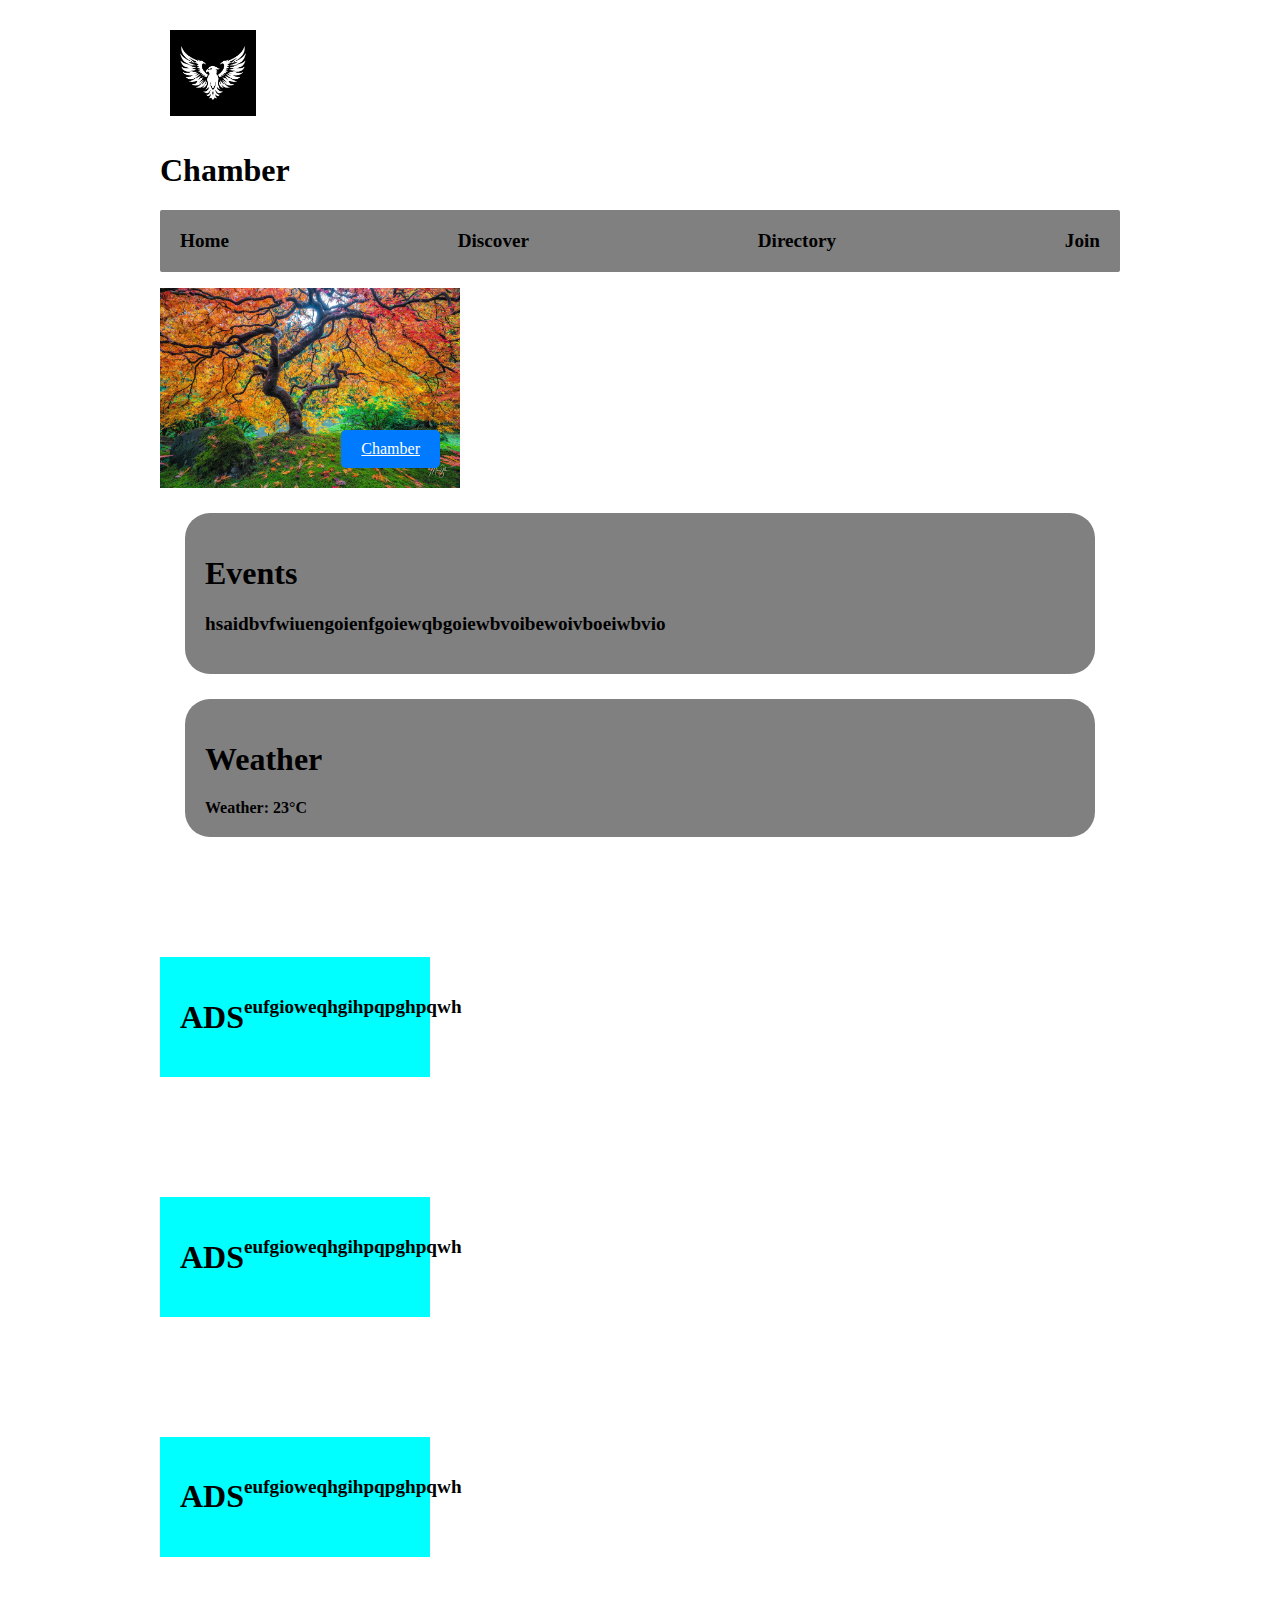
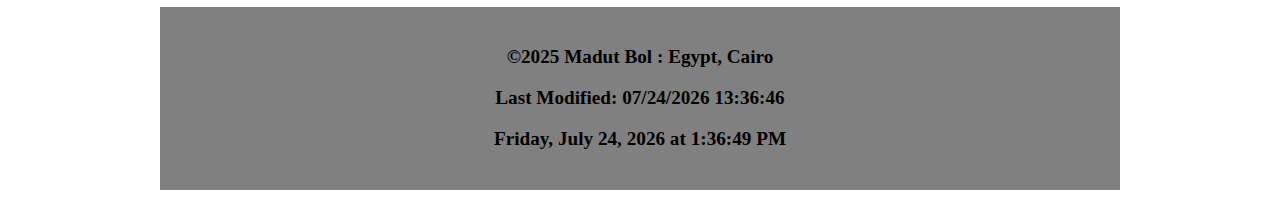
<file: chamber/index.html>
<!DOCTYPE html>
<html lang="en">
<head>
    <meta charset="UTF-8">
    <meta name="viewport" content="width=device-width, initial-scale=1.0">
    <title>Document</title>
    <meta name="description" content="WDD 230 - Web Frontend Development">
    <link rel="icon" href="images/madut.01.jpg">
    <link rel="stylesheet" href="styles/base.css">
    <meta property="og:title" content="Madut Bol - WDD 230 - Web Frontend Development">
    <meta property="og:type" content="website">
    <meta property="og:image" content="https://https://images.app.goo.gl/oBnVDaDKU1QrqoHZ9/hometown-image.jpg">
    <meta property="og:url" content="https://https://guem-bol.github.io/wdd230/index.html/course-portal/">
</head>
<body>
    <header>
        <img src="images/hawk-wings-eagle-logo-black-white_677805-1166.avif" alt="logo">
        <h1>Chamber</h1>
    </header>
        <nav>
            <ul>  
                <il><a href="">Home</a></il>
                <il><a href="">Discover</a></il>
                <il><a href="">Directory</a></il>
                <il><a href="">Join</a></il>
            </ul>
        </nav>

        <section class="image-container">
            <img src="images/forest-photography.jpg" alt="nature">
            <a href="https://www.example.com/shop" class="call-to-action">Chamber</a>
        </section>
    
    <main> 
      <section class="card">
        <h1>Events</h1>
        <p>hsaidbvfwiuengoienfgoiewqbgoiewbvoibewoivboeiwbvio</p>
      </section>

      <section class="card">
        <h1>Weather</h1>
        <ul<li><strong>Weather: 23&#176;C</strong> <span id="weather"></span></li> </ul>
      </section>

      <section class="three">
        <h1>ADS</h1>
        <p>eufgioweqhgihpqpghpqwh</p>
      </section>

      <section class="three">
        <h1>ADS</h1>
        <p>eufgioweqhgihpqpghpqwh</p>
      </section>

      <section class="three">
        <h1>ADS</h1>
        <p>eufgioweqhgihpqpghpqwh</p>
      </section>

      
    </main>
    <footer>
      <p>&copy;2025 <span id="currentYear"></span> Madut Bol : Egypt, Cairo</p>
      <p id="lastModified">Last Modified: <span></span></p>
      <p id="currentDate"><time datetime="currentDate"></time></p>

      <script>
        // Get the current date and time
        const currentDate = new Date();
    
        // Format the current date and time (optional)
        const options = { 
          weekday: 'long', 
          year: 'numeric', 
          month: 'long', 
          day: 'numeric', 
          hour: 'numeric', 
          minute: 'numeric', 
          second: 'numeric' 
        };
        const formattedDate = currentDate.toLocaleDateString('en-US', options);
    
        // Update the current date element
        document.getElementById('currentDate').textContent = formattedDate;
    
        // Get the last modified date of the HTML document (if available)
        const lastModifiedDate = document.lastModified; 
    
        // Update the last modified element
        document.getElementById('lastModified').querySelector('span').textContent = lastModifiedDate;
      </script>
    </footer>

   
</body>
</html>
</file>
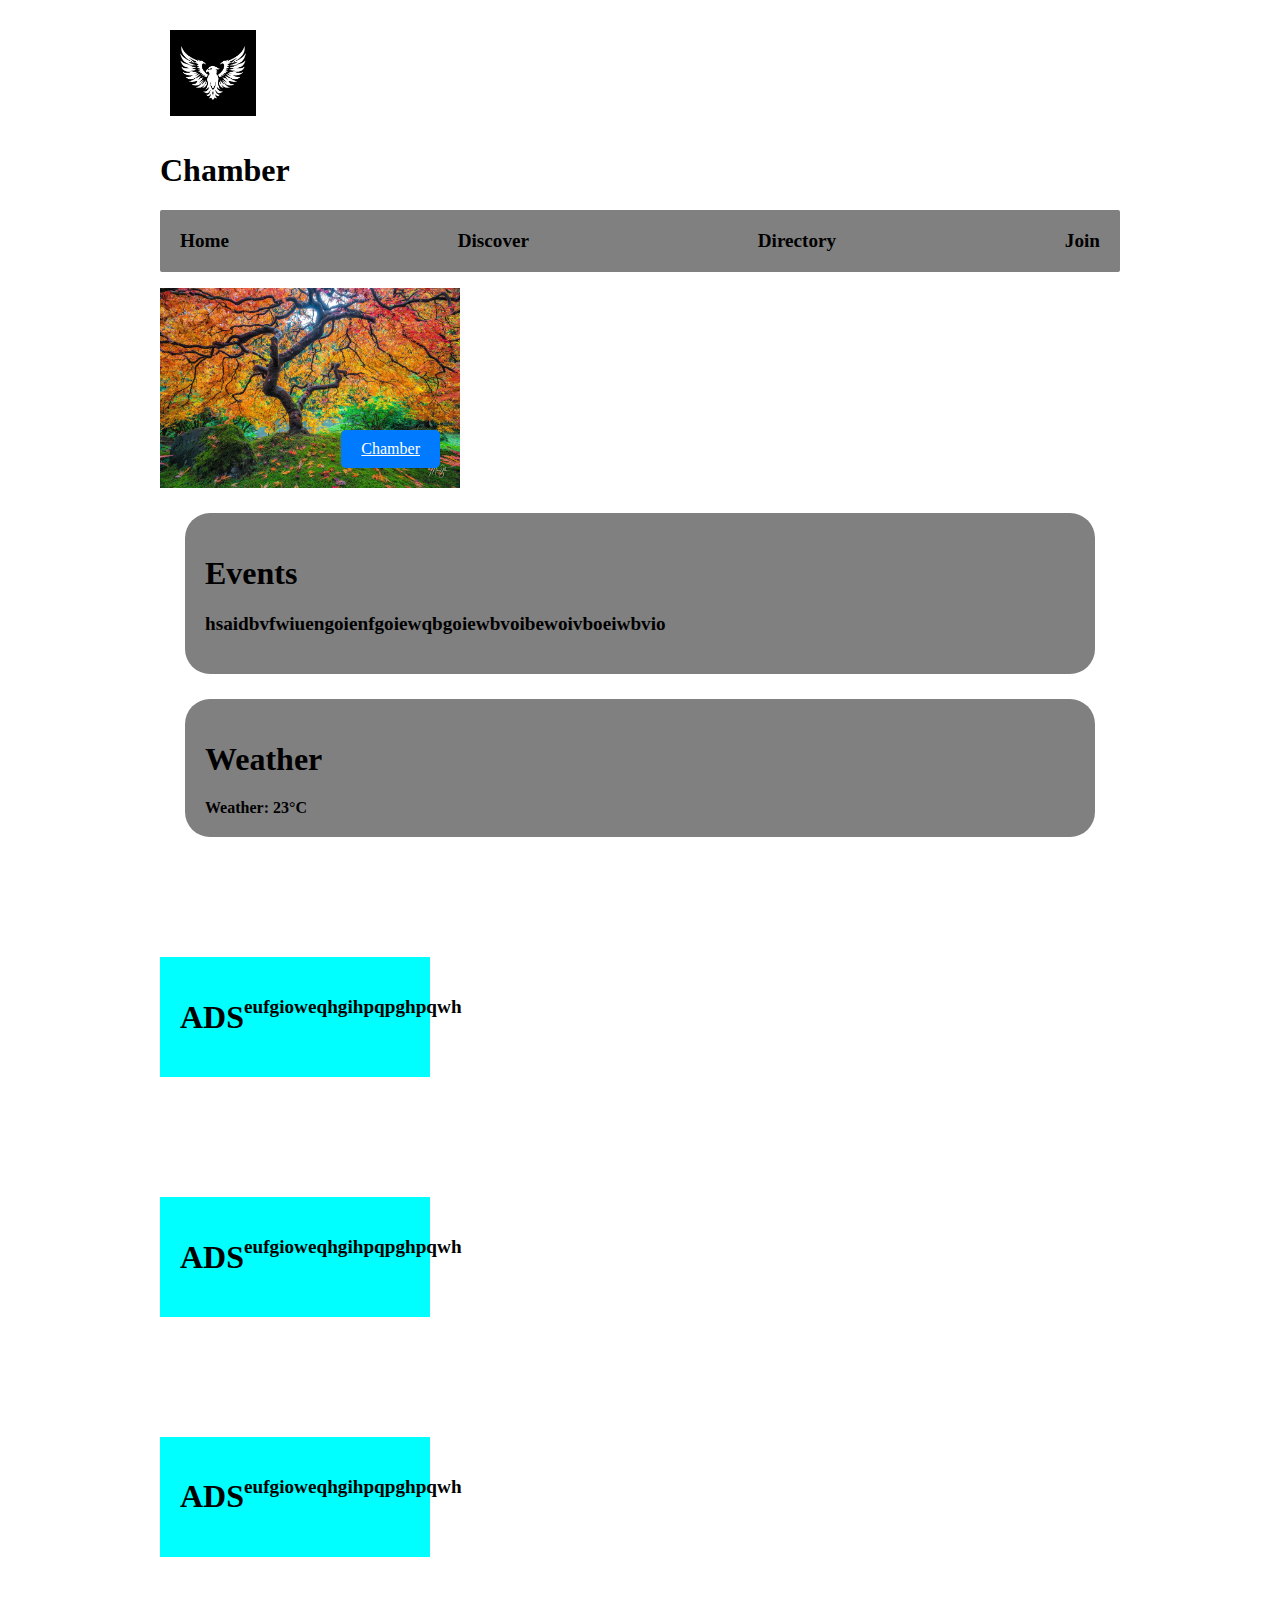
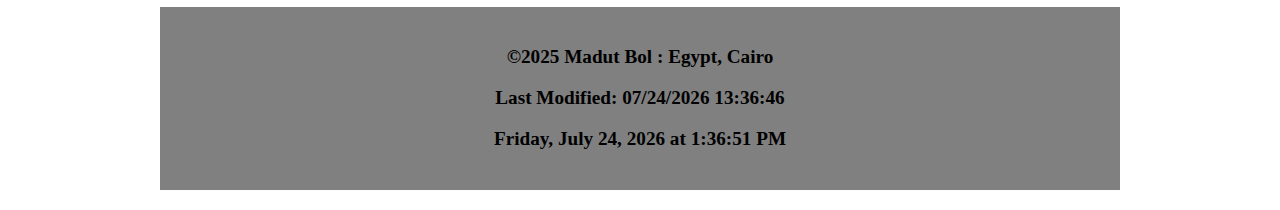
<file: .github/workflows/chamber/index.html>
<!DOCTYPE html>
<html lang="en">
<head>
    <meta charset="UTF-8">
    <meta name="viewport" content="width=device-width, initial-scale=1.0">
    <title>Document</title>
    <meta name="description" content="WDD 230 - Web Frontend Development">
    <link rel="icon" href="images/madut.01.jpg">
    <link rel="stylesheet" href="styles/base.css">
    <meta property="og:title" content="Madut Bol - WDD 230 - Web Frontend Development">
    <meta property="og:type" content="website">
    <meta property="og:image" content="https://https://images.app.goo.gl/oBnVDaDKU1QrqoHZ9/hometown-image.jpg">
    <meta property="og:url" content="https://https://guem-bol.github.io/wdd230/index.html/course-portal/">
</head>
<body>
    <header>
        <img src="images/hawk-wings-eagle-logo-black-white_677805-1166.avif" alt="logo">
        <h1>Chamber</h1>
    </header>
        <nav>
            <ul>  
                <il><a href="">Home</a></il>
                <il><a href="discover.html">Discover</a></il>
                <il><a href="">Directory</a></il>
                <il><a href="">Join</a></il>
            </ul>
        </nav>

        <section class="image-container">
            <img src="images/forest-photography.jpg" alt="nature">
            <a href="https://www.example.com/shop" class="call-to-action">Chamber</a>
        </section>
    
    <main> 
      <section class="card">
        <h1>Events</h1>
        <p>hsaidbvfwiuengoienfgoiewqbgoiewbvoibewoivboeiwbvio</p>
      </section>

      <section class="card">
        <h1>Weather</h1>
        <ul<li><strong>Weather: 23&#176;C</strong> <span id="weather"></span></li> </ul>
      </section>

      <section class="three">
        <h1>ADS</h1>
        <p>eufgioweqhgihpqpghpqwh</p>
      </section>

      <section class="three">
        <h1>ADS</h1>
        <p>eufgioweqhgihpqpghpqwh</p>
      </section>

      <section class="three">
        <h1>ADS</h1>
        <p>eufgioweqhgihpqpghpqwh</p>
      </section>

      
    </main>
    <footer>
      <p>&copy;2025 <span id="currentYear"></span> Madut Bol : Egypt, Cairo</p>
      <p id="lastModified">Last Modified: <span></span></p>
      <p id="currentDate"><time datetime="currentDate"></time></p>

      <script>
        // Get the current date and time
        const currentDate = new Date();
    
        // Format the current date and time (optional)
        const options = { 
          weekday: 'long', 
          year: 'numeric', 
          month: 'long', 
          day: 'numeric', 
          hour: 'numeric', 
          minute: 'numeric', 
          second: 'numeric' 
        };
        const formattedDate = currentDate.toLocaleDateString('en-US', options);
    
        // Update the current date element
        document.getElementById('currentDate').textContent = formattedDate;
    
        // Get the last modified date of the HTML document (if available)
        const lastModifiedDate = document.lastModified; 
    
        // Update the last modified element
        document.getElementById('lastModified').querySelector('span').textContent = lastModifiedDate;
      </script>
    </footer>

   
</body>
</html>
</file>
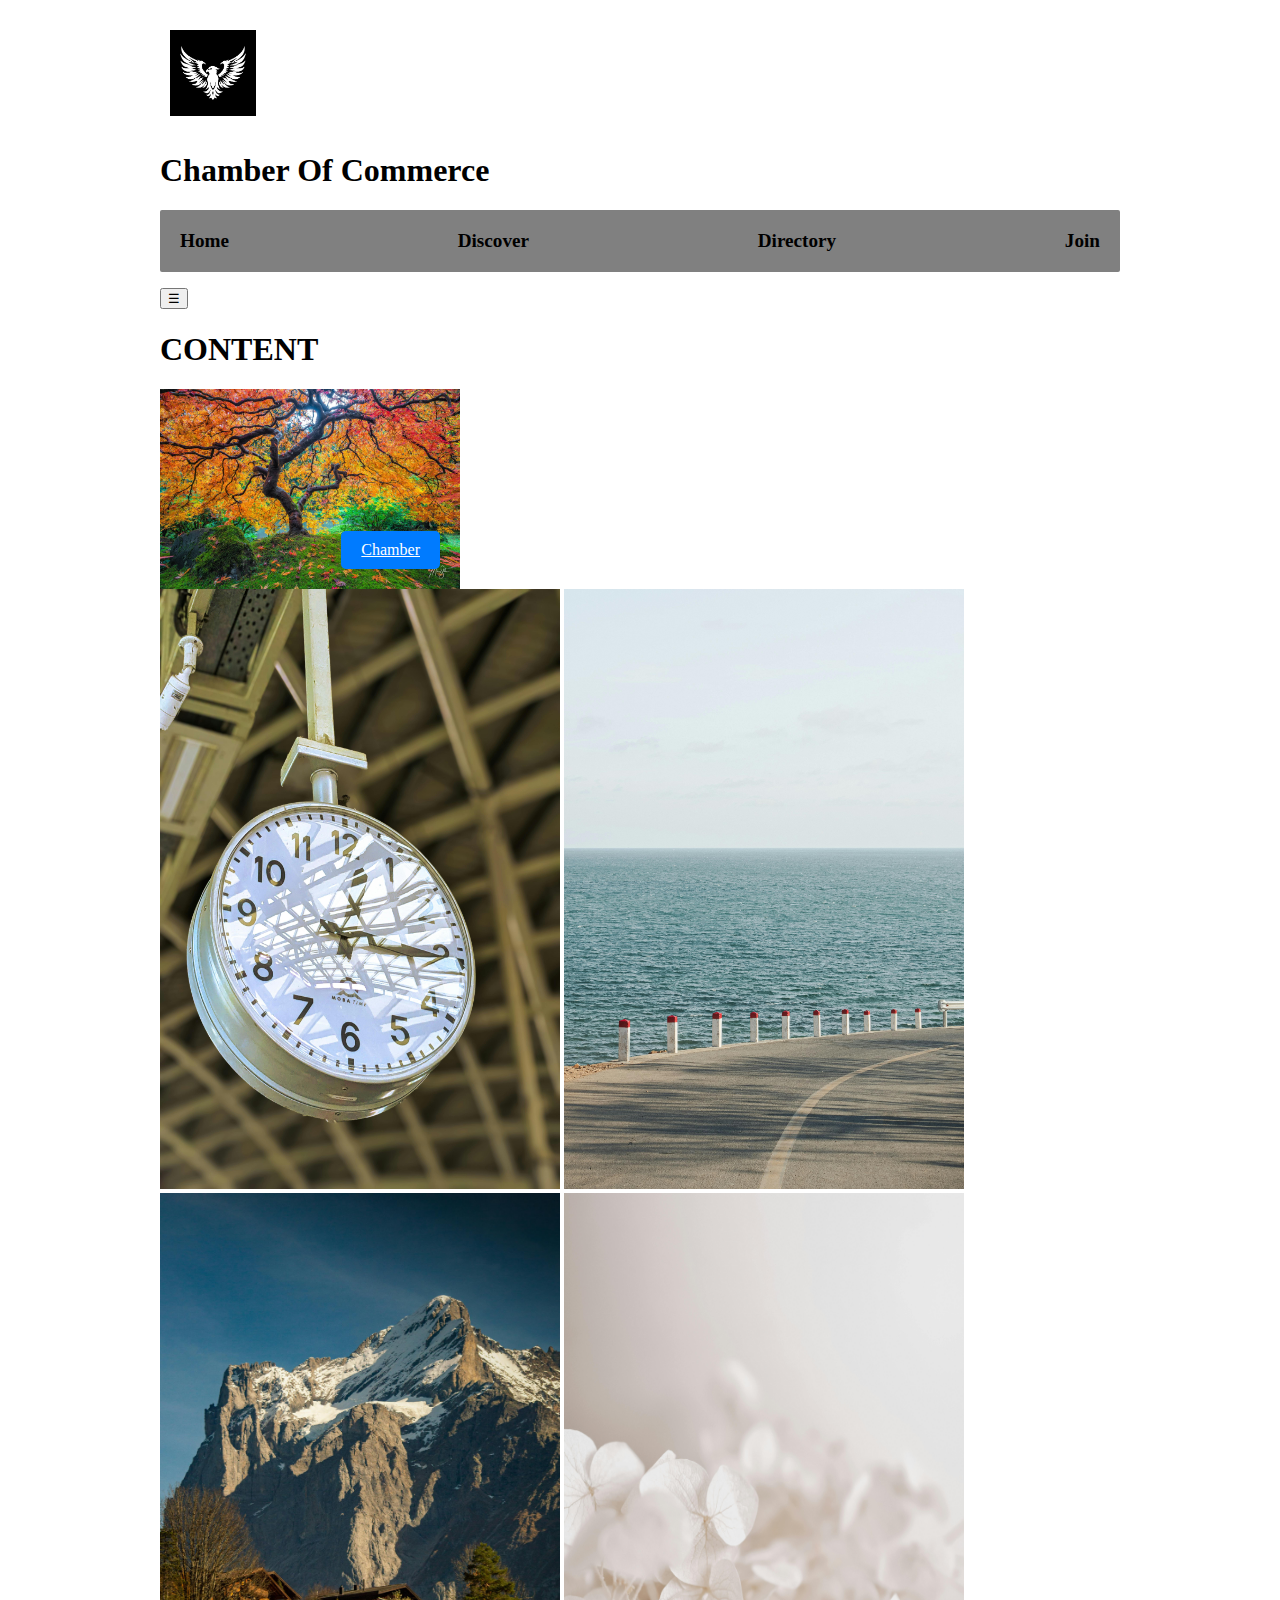
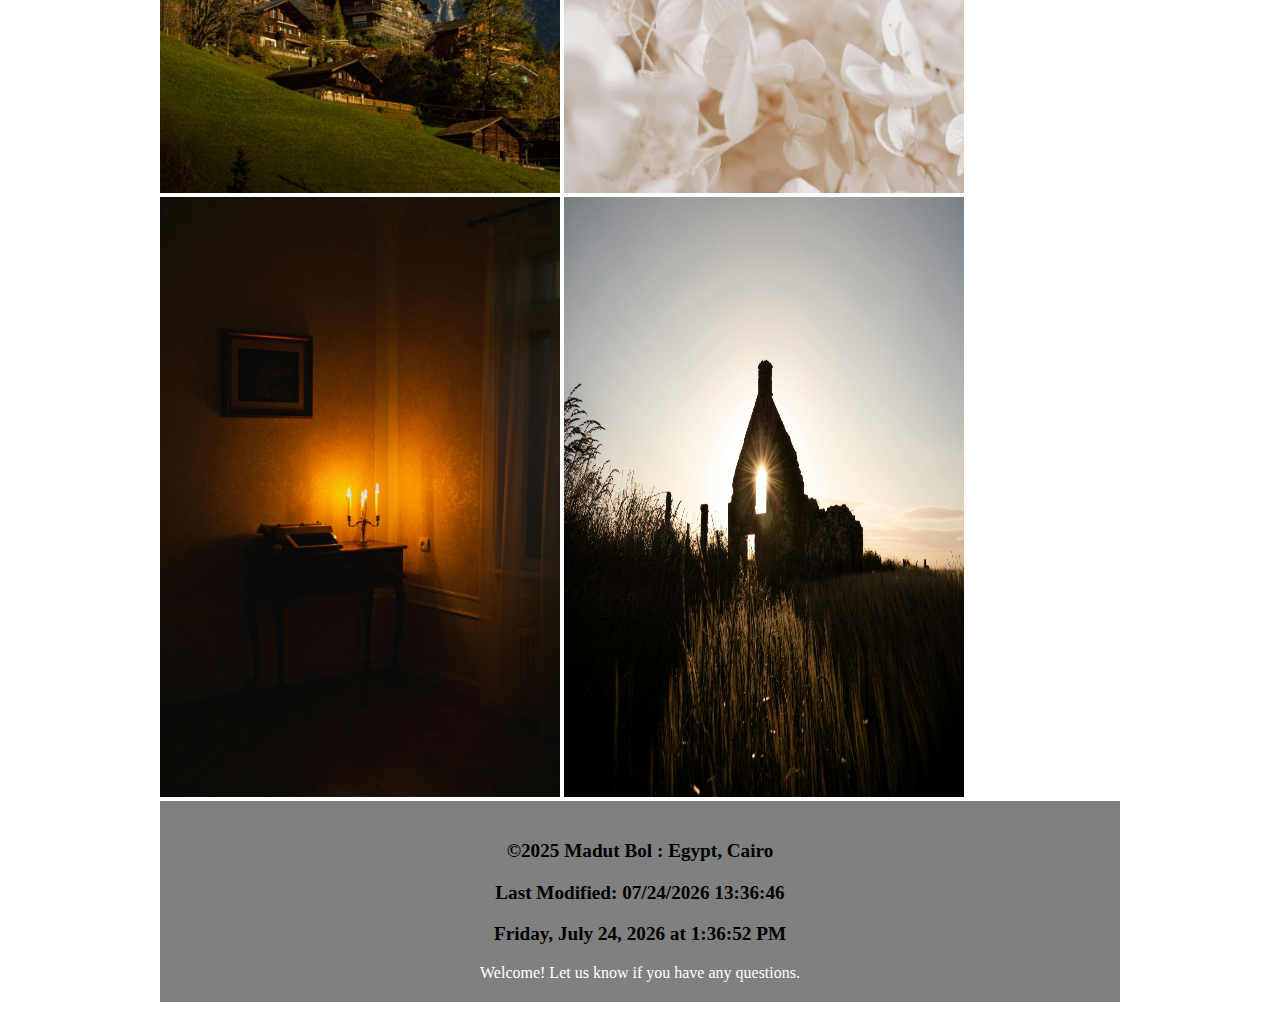
<file: chamber/discover.html>
<!DOCTYPE html>
<html lang="en">
<head>
    <meta charset="UTF-8">
    <meta name="viewport" content="width=device-width, initial-scale=1.0">
    <title>Document</title>
    <meta name="description" content="WDD 230 - Web Frontend Development">
    <link rel="icon" href="images/madut.01.jpg">
    <link rel="stylesheet" href="styles/base.css">
    <meta property="og:title" content="Madut Bol - WDD 230 - Web Frontend Development">
    <meta property="og:type" content="website">
    <meta property="og:image" content="https://https://images.app.goo.gl/oBnVDaDKU1QrqoHZ9/hometown-image.jpg">
    <meta property="og:url" content="https://https://guem-bol.github.io/wdd230/index.html/course-portal/">
</head>
<body>
    <header>
        <img src="images/hawk-wings-eagle-logo-black-white_677805-1166.avif" alt="logo">
        <h1>Chamber Of Commerce</h1>
      
  <script>
    function _open() {
      document.getElementById("mySidebar").style.display = "block";
    }
    
    function _close() {
      document.getElementById("mySidebar").style.display = "none";
    }
    </script>

    </header>
        <nav>
            <ul>  
                <il><a href="index.html">Home</a></il>
                <il><a href="">Discover</a></il>
                <il><a href="">Directory</a></il>
                <il><a href="join.html">Join</a></il>
            </ul>
        </nav>

         <!-- Sidebar -->
   <div class="sidebar" style="display: none;" id="mySidebar">
    <button onclick="_close()" class="bar-item">Close &times;</button>
    <a href="#" class="bar-item ">demographics</a>
    <a href="#" class="bar-item ">statistical data</a>
    <a href="#" class="bar-item ">events</a>
    <a href="#" class="bar-item ">attractions</a>
    <a href="#" class="bar-item ">calendar</a>
  </div>
  
  <!-- Page Content -->
  <div class="teal">
    <button class="c" onclick="_open()">☰</button>
    <div class="container">
      <h1>CONTENT</h1>
    </div>
  </div>

        <section class="image-container">
            <img src="images/forest-photography.jpg" alt="nature">
            <a href="" class="call-to-action">Chamber</a>
        </section>
    
    <main> 
        <img class="hover" src="images/pexels-abid-udoy-2148819280-30289789.jpg" alt="" loading="lazy" width="400px" height="600px">
        <img class="hover" src="images/pexels-imtan-1009-442900258-29947078.jpg" alt="" loading="lazy" width="400px" height="600px">
        <img class="hover" src="images/pexels-jose-eduardo-barrios-banuelos-2147558913-30222858.jpg" alt="" loading="lazy" width="400px" height="600px">
        <img class="hover" src="images/pexels-qwirkiandco-14561277.jpg" alt="" loading="lazy" width="400px" height="600px">
        <img class="hover" src="images/pexels-nazila-30199689.jpg" alt="" loading="lazy" width="400px" height="600px">
        <img class="hover" src="images/pexels-thephotosaccount-30283283.jpg" alt="" loading="lazy" width="400px" height="600px">
    </main>
    <footer>
      <p id="date">&copy;2025</time><span></span> Madut Bol : Egypt, Cairo</p>
      <p id="lastModified">Last Modified: <span></span></p>
      <p id="currentDate"><time datetime="currentDate"></time></p>
      <div id="sidebar">
        <div id="sidebarContent"></div>
      </div>

      <script>
        // Get the current date and time
        const currentDate = new Date();
    
        // Format the current date and time (optional)
        const options = { 
          weekday: 'long', 
          year: 'numeric', 
          month: 'long', 
          day: 'numeric', 
          hour: 'numeric', 
          minute: 'numeric', 
          second: 'numeric' 
        };
        const formattedDate = currentDate.toLocaleDateString('en-US', options);
    
        // Update the current date element
        document.getElementById('currentDate').textContent = formattedDate;
    
        // Get the last modified date of the HTML document (if available)
        const lastModifiedDate = document.lastModified; 
    
        // Update the last modified element
        document.getElementById('lastModified').querySelector('span').textContent = lastModifiedDate;
        // Get the last visit date from localStorage
        const lastVisitDateStr = localStorage.getItem('lastVisitDate');
      
      // If there's no last visit date stored, it's the first visit
      if (!lastVisitDateStr) {
        localStorage.setItem('lastVisitDate', currentDate);
        document.getElementById('sidebarContent').textContent = "Welcome! Let us know if you have any questions.";
      } else {
        // Calculate the time difference in milliseconds
        const lastVisitDate = new Date(lastVisitDateStr);
        const timeDiff = currentDate - lastVisitDate;
  
        // Calculate the number of days between visits
        const daysBetweenVisits = Math.floor(timeDiff / (1000 * 60 * 60 * 24));
  
        let message;
        if (daysBetweenVisits === 0) {
          message = "Back so soon! Awesome!";
        } else if (daysBetweenVisits === 1) {
          message = "You last visited 1 day ago.";
        } else {
          message = `You last visited ${daysBetweenVisits} days ago.`;
        }
  
        // Update the sidebar content
        document.getElementById('sidebarContent').textContent = message;
  
        // Update the last visit date in localStorage
        localStorage.setItem('lastVisitDate', currentDate);
      }
      </script>
        
	
</body> 
</html>
</file>
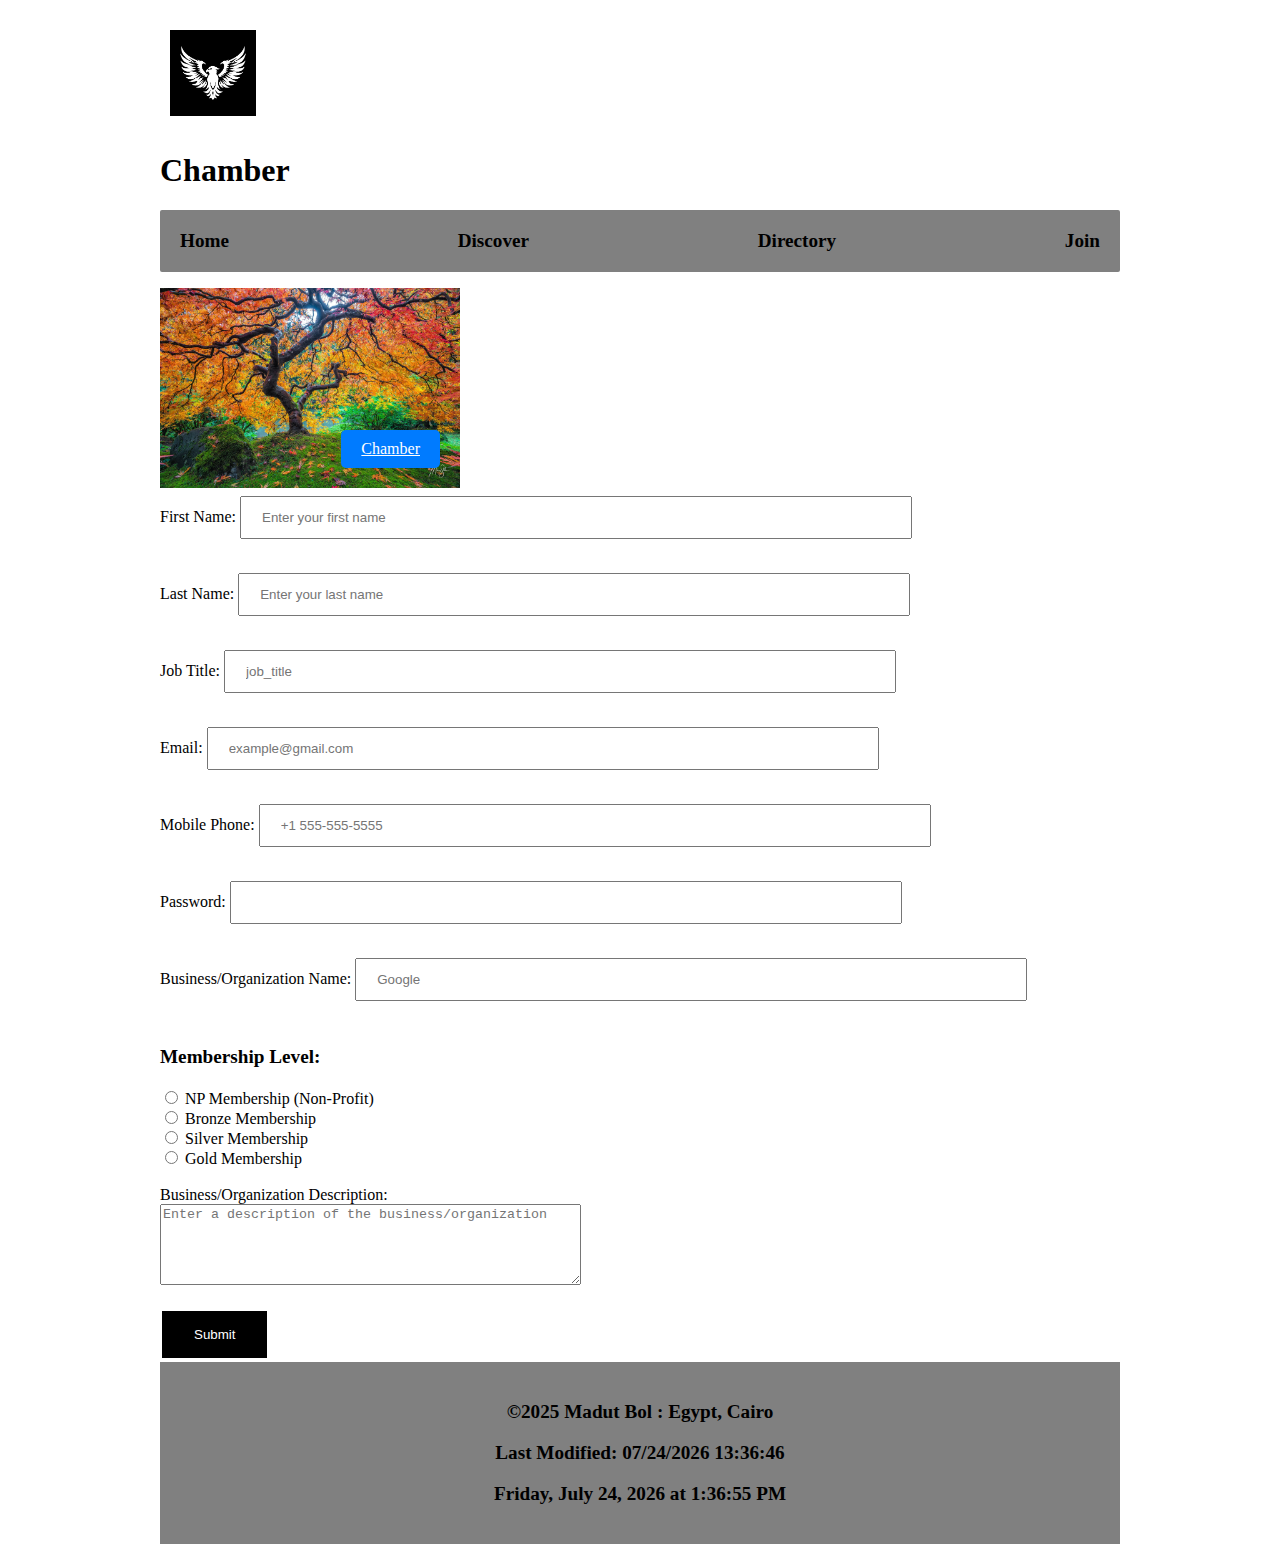
<file: chamber/join.html>
<!DOCTYPE html>
<html lang="en">
<head>
    <meta charset="UTF-8">
    <meta name="viewport" content="width=device-width, initial-scale=1.0">
    <title>Document</title>
    <meta name="description" content="WDD 230 - Web Frontend Development">
    <link rel="icon" href="images/madut.01.jpg">
    <link rel="stylesheet" href="styles/base.css">
    <meta property="og:title" content="Madut Bol - WDD 230 - Web Frontend Development">
    <meta property="og:type" content="website">
    <meta property="og:image" content="https://https://images.app.goo.gl/oBnVDaDKU1QrqoHZ9/hometown-image.jpg">
    <meta property="og:url" content="https://https://guem-bol.github.io/wdd230/index.html/course-portal/">
</head>
<body>
    <header>
        <img src="images/hawk-wings-eagle-logo-black-white_677805-1166.avif" alt="logo">
        <h1>Chamber</h1>
    </header>
        <nav>
            <ul>  
                <il><a href="">Home</a></il>
                <il><a href="discover.html">Discover</a></il>
                <il><a href="">Directory</a></il>
                <il><a href="join.html">Join</a></il>
            </ul>
        </nav>

        <section class="image-container">
            <img src="images/forest-photography.jpg" alt="nature">
            <a href="https://www.example.com/shop" class="call-to-action">Chamber</a>
        </section>
    
    <main> 
     
    <form action="/submit_form" method="post">
    <label for="name">First Name:</label>
    <input type="text" id="name" name="ame" required placeholder="Enter your first name"><br><br>

    <label for="name">Last Name:</label>
    <input type="text" id="name" name="name" required placeholder="Enter your last name"><br><br>

    <label for="jobTitle">Job Title:</label>
     <input type="text" id="jobTitle" name="job_title" 
     pattern="^[a-zA-Z\s-]+$" minlength="7" required placeholder="job_title"><br><br>
  
    <label for="email">Email:</label>
    <input type="email" id="email" name="email" required placeholder="example@gmail.com"><br><br>

    <label for="mobilePhone">Mobile Phone:</label>
    <input type="tel" id="mobilePhone" name="mobile_phone" required placeholder="+1 555-555-5555"
       pattern="^[+]?[0-9\s-()]+$"  title="Enter a valid phone number (e.g., +1 555-123-4567)"><br><br>
  
    <label for="password">Password:</label>
    <input type="password" id="password" name="password" minlength="8"><br><br>

    <label for="businessName">Business/Organization Name:</label>
    <input type="text" id="businessName" name="business_name" required placeholder="Google"
       minlength="2"  title="Enter the business/organization name"><br><br>

       <p>Membership Level:</p>
<label>
  <input type="radio" name="membership_level" value="np" required> NP Membership (Non-Profit)
</label><br>
<label>
  <input type="radio" name="membership_level" value="bronze"> Bronze Membership
</label><br>
<label>
  <input type="radio" name="membership_level" value="silver"> Silver Membership
</label><br>
<label>
  <input type="radio" name="membership_level" value="gold"> Gold Membership
</label><br><br>

         <label for="businessDescription">Business/Organization Description:</label><br>
         <textarea id="businessDescription" name="business_description" rows="5" cols="50"
          placeholder="Enter a description of the business/organization"></textarea><br><br>

          <input type="hidden" id="formTimestamp" name="form_timestamp">

          <script>
            const timestampInput = document.getElementById('formTimestamp');
            const now = new Date(); // Get current date and time
          
           
            const timestampValue = now.toISOString();
   
          
            timestampInput.value = timestampValue;
          </script>
          
  
    <input type="submit" value="Submit" formaction="thankyou.html">


    </form>

    </main>
    <footer>
      <p>&copy;2025 <span id="currentYear"></span> Madut Bol : Egypt, Cairo</p>
      <p id="lastModified">Last Modified: <span></span></p>
      <p id="currentDate"><time datetime="currentDate"></time></p>

      <script>
        // Get the current date and time
        const currentDate = new Date();
    
        // Format the current date and time (optional)
        const options = { 
          weekday: 'long', 
          year: 'numeric', 
          month: 'long', 
          day: 'numeric', 
          hour: 'numeric', 
          minute: 'numeric', 
          second: 'numeric' 
        };
        const formattedDate = currentDate.toLocaleDateString('en-US', options);
    
        // Update the current date element
        document.getElementById('currentDate').textContent = formattedDate;
    
        // Get the last modified date of the HTML document (if available)
        const lastModifiedDate = document.lastModified; 
    
        // Update the last modified element
        document.getElementById('lastModified').querySelector('span').textContent = lastModifiedDate;
      </script>
    </footer>

   
</body>
</html>
</file>
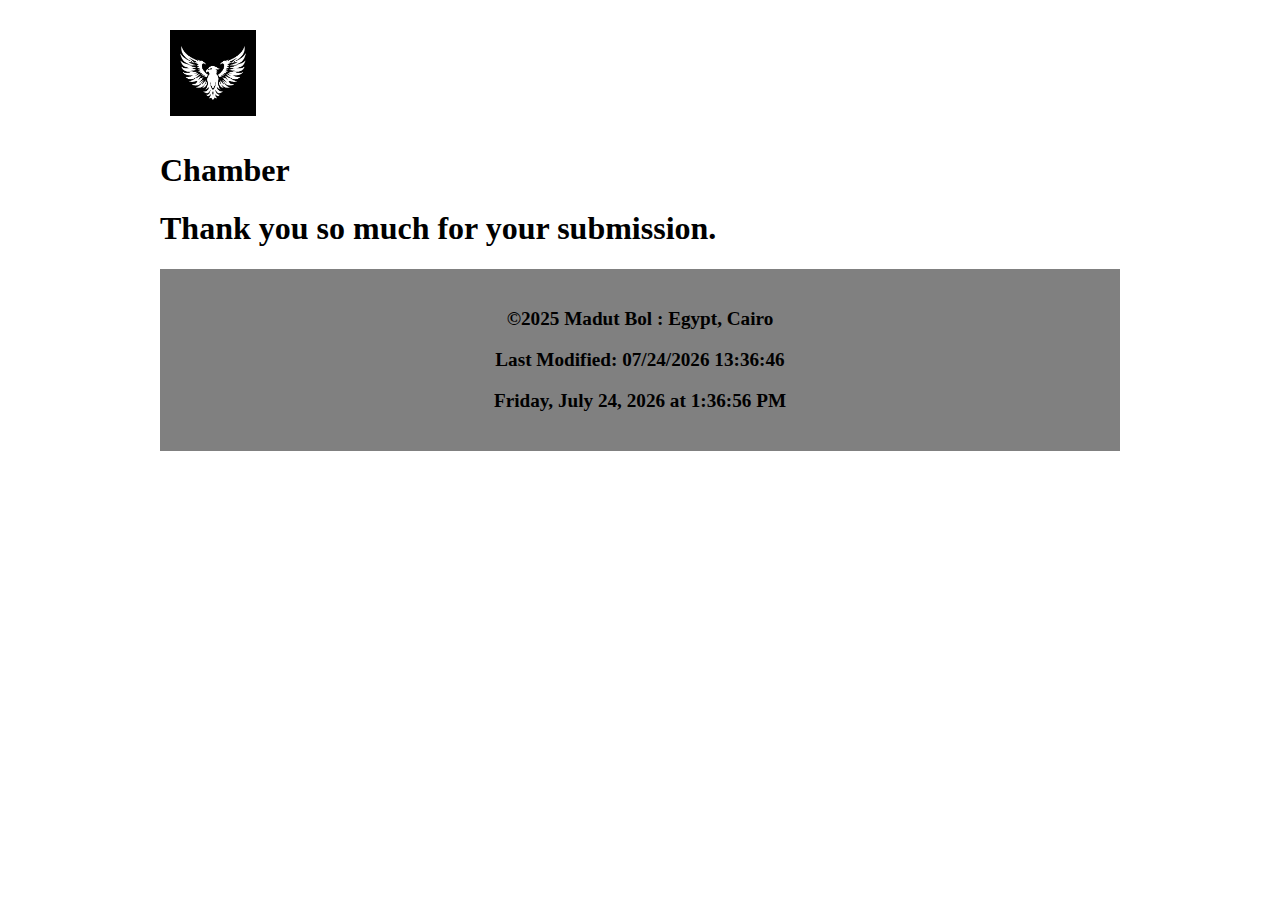
<file: chamber/thankyou.html>
<!DOCTYPE html>
<html lang="en">
<head>
    <meta charset="UTF-8">
    <meta name="viewport" content="width=device-width, initial-scale=1.0">
    <title>Document</title>
    <meta name="description" content="WDD 230 - Web Frontend Development">
    <link rel="icon" href="images/madut.01.jpg">
    <link rel="stylesheet" href="styles/base.css">
    <meta property="og:title" content="Madut Bol - WDD 230 - Web Frontend Development">
    <meta property="og:type" content="website">
    <meta property="og:image" content="https://https://images.app.goo.gl/oBnVDaDKU1QrqoHZ9/hometown-image.jpg">
    <meta property="og:url" content="https://https://guem-bol.github.io/wdd230/index.html/course-portal/">
</head>
<body>
    <header>
        <img src="images/hawk-wings-eagle-logo-black-white_677805-1166.avif" alt="logo">
        <h1>Chamber</h1>
    </header>
        <nav>
            <h1>Thank you so much for your submission.</h1>
        </nav>

        
    
    <main> 
     

    </main>
    <footer>
      <p>&copy;2025 <span id="currentYear"></span> Madut Bol : Egypt, Cairo</p>
      <p id="lastModified">Last Modified: <span></span></p>
      <p id="currentDate"><time datetime="currentDate"></time></p>

      <script>
        // Get the current date and time
        const currentDate = new Date();
    
        // Format the current date and time (optional)
        const options = { 
          weekday: 'long', 
          year: 'numeric', 
          month: 'long', 
          day: 'numeric', 
          hour: 'numeric', 
          minute: 'numeric', 
          second: 'numeric' 
        };
        const formattedDate = currentDate.toLocaleDateString('en-US', options);
    
        // Update the current date element
        document.getElementById('currentDate').textContent = formattedDate;
    
        // Get the last modified date of the HTML document (if available)
        const lastModifiedDate = document.lastModified; 
    
        // Update the last modified element
        document.getElementById('lastModified').querySelector('span').textContent = lastModifiedDate;
      </script>
    </footer>

   
</body>
</html>
</file>
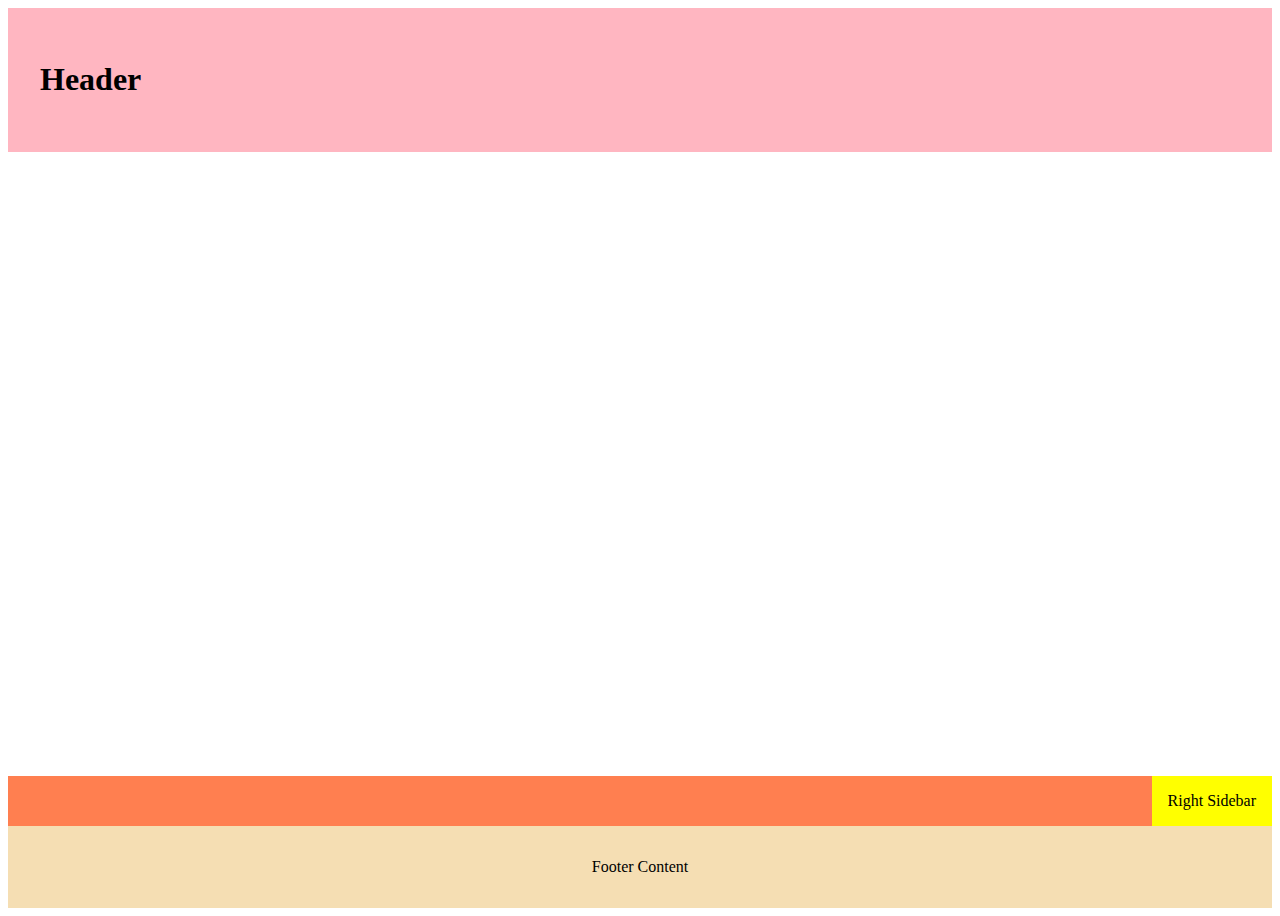
<file: week01/holygrail.html>
<!DOCTYPE html>
<html lang="en">
<head>
    <meta charset="UTF-8">
    <meta name="viewport" content="width=device-width, initial-scale=1.0">
    <title>Document</title>
    <link rel="stylesheet" href="styles/holygrail.css">
</head>
<body>
    <!-- this content was forked from Google Web Developers 10 Modern Layouts https://youtu.be/qm0IfG1GyZU?t=465-->
<header>
    <h1 contenteditable>Header</h1>
  </header>
  
  <nav></nav>
  <main contenteditable></main>
  <div class="right-sidebar" contenteditable>Right Sidebar</div>
  <footer contenteditable>Footer Content</footer>
  
</body>
</html>
</file>
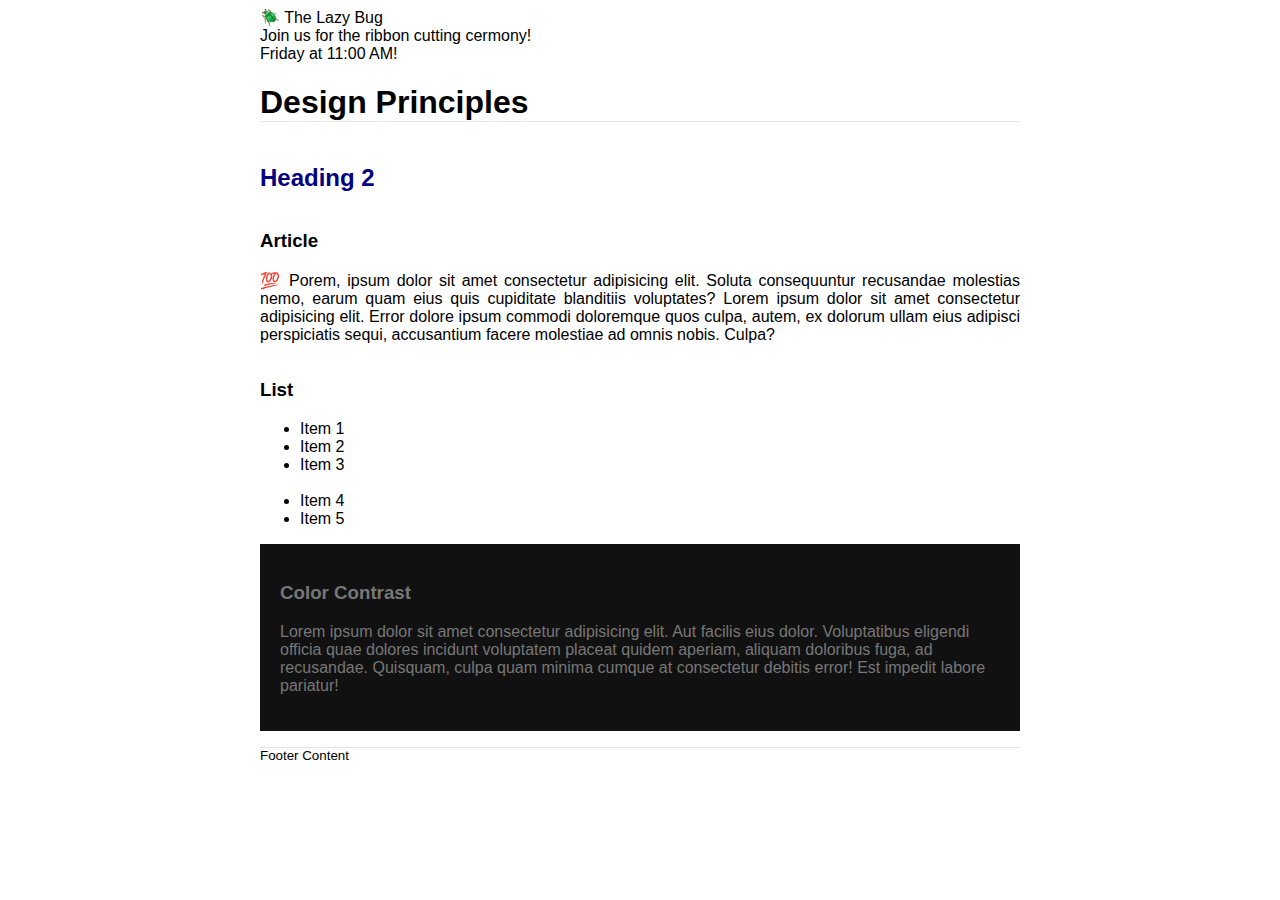
<file: week02/design.html>
<!DOCTYPE html>
<html lang="en">
<head>
    <meta charset="UTF-8">
    <meta name="viewport" content="width=device-width, initial-scale=1.0">
    <title>Document</title>
    <link rel="stylesheet" href="styles/design.css">

</head>
<body>
    <header>
        <div class="banner">🪲 The Lazy Bug<br>Join us for the ribbon cutting cermony!<br>Friday at 11:00 AM!</div>
        <h1>Design Principles</h1>
    </header>
    <main>
        <h2>Heading 2</h2>
        <section>
            <h3>Article</h3>
            <article>
                <p>💯 Porem, ipsum dolor sit amet consectetur adipisicing elit. Soluta consequuntur recusandae molestias nemo, earum quam eius quis cupiditate blanditiis voluptates? Lorem ipsum dolor sit amet consectetur adipisicing elit. Error dolore ipsum commodi doloremque quos culpa, autem, ex dolorum ullam eius adipisci perspiciatis sequi, accusantium facere molestiae ad omnis nobis. Culpa?</p>
            </article>
        </section>
        <section>
            <h3>List</h3>
            <ul>
                <li>Item 1</li>
                <li>Item 2</li>
                <li>Item 3<br><br></li>
                <li>Item 4</li>
                <li>Item 5</li>
            </ul>
        </section>
        <div class="callout">
            <h3>Color Contrast</h3>
            <p>Lorem ipsum dolor sit amet consectetur adipisicing elit. Aut facilis eius dolor. Voluptatibus eligendi officia quae dolores incidunt voluptatem placeat quidem aperiam, aliquam doloribus fuga, ad recusandae. Quisquam, culpa quam minima cumque at consectetur debitis error! Est impedit labore pariatur!</p>
        </div>
    </main>
    <footer>
        Footer Content
    </footer> 
</body>
</html>
</file>
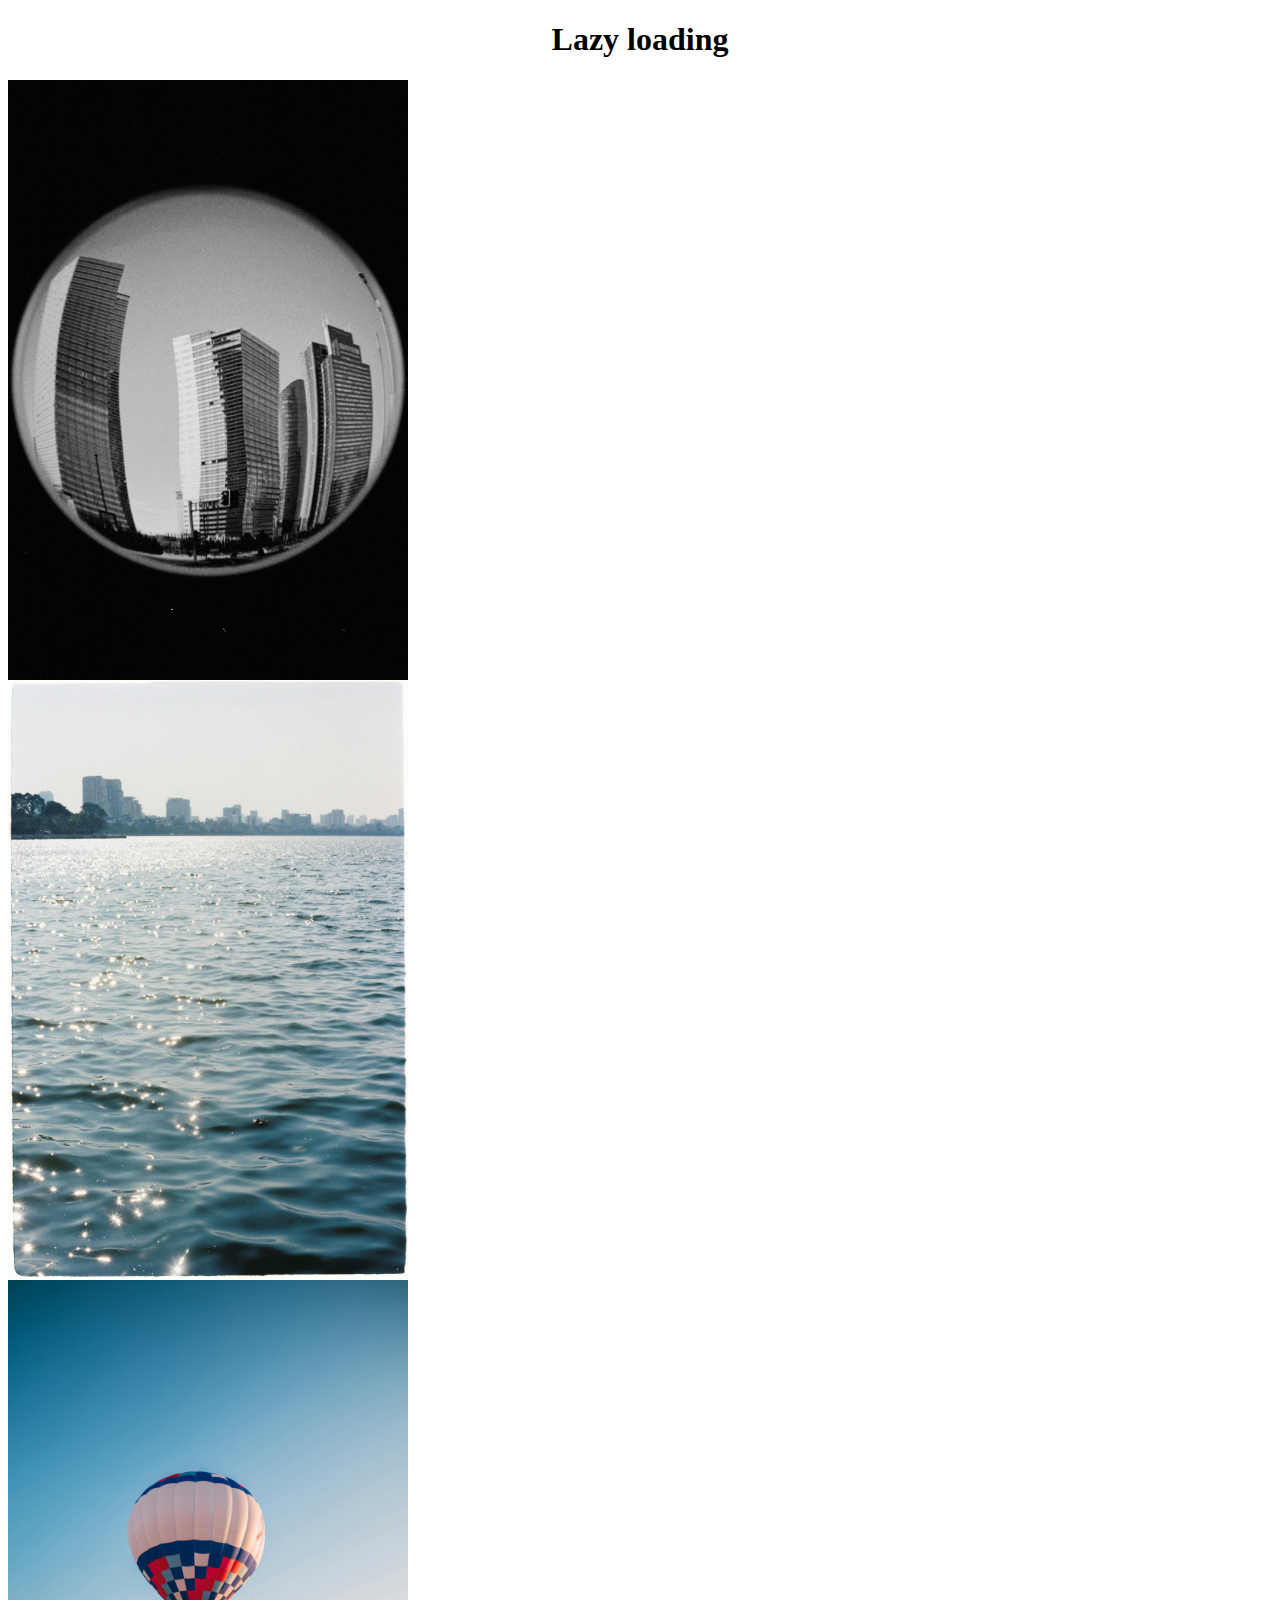
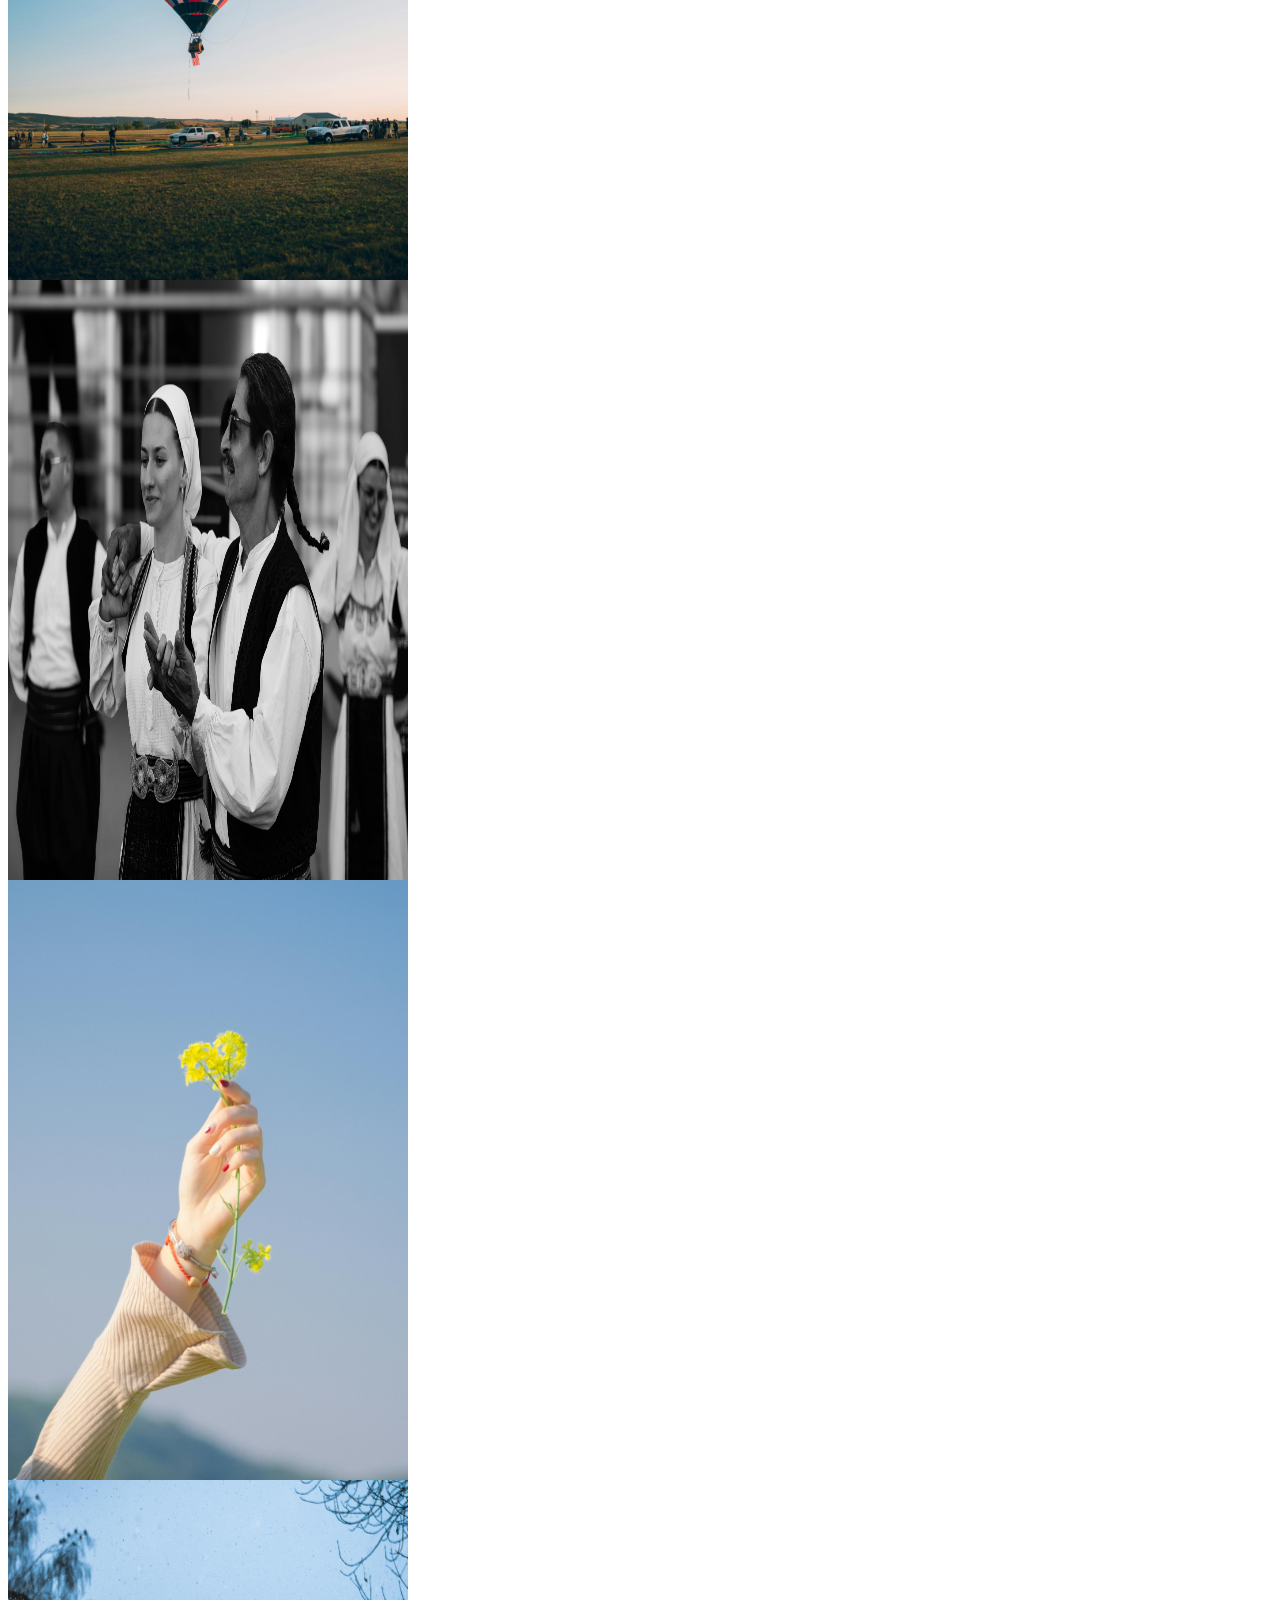
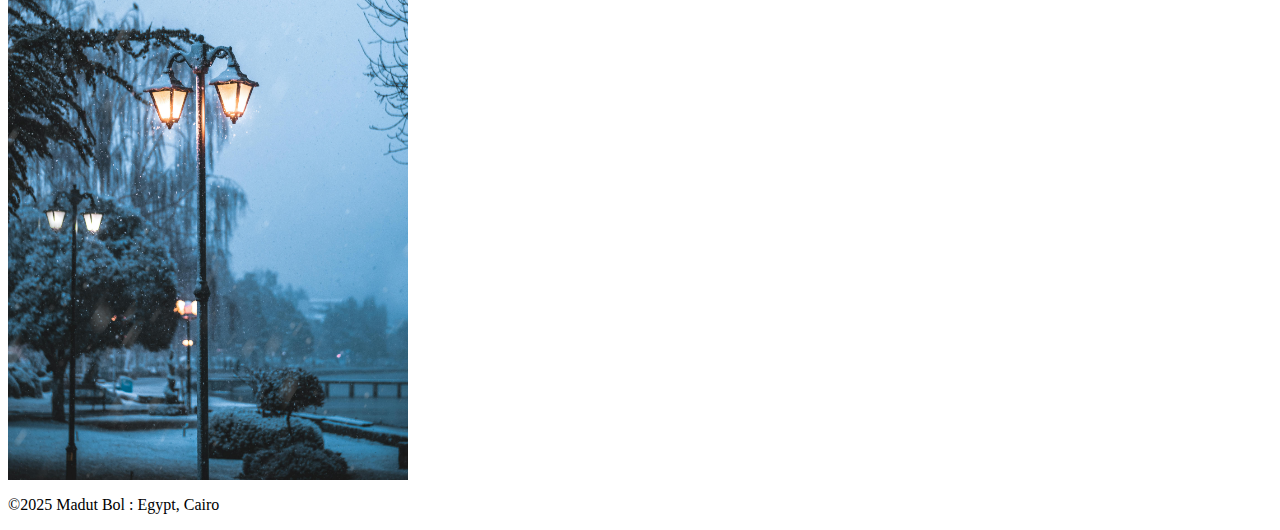
<file: week03/lazyload.html>
<!DOCTYPE html>
<html lang="en">
<head>
    <meta charset="UTF-8">
    <meta name="viewport" content="width=device-width, initial-scale=1.0">
    <title>lazyload</title>
    <link rel="stylesheet" href="styles/lazyload.css">
</head>
<body>
    <header>
        <h1>Lazy loading</h1>
    </header>
    <main>
        <img src="images/pexels-aibek-skakov-418917601-30250800.jpg" alt="" loading="lazy" width="400px" height="600px">
        <img src="images/pexels-anhdanghihi-28907976.jpg" alt="" loading="lazy" width="400px" height="600px">
        <img src="images/pexels-jayson-hinrichsen-86844013-13482140.jpg" alt="" loading="lazy" width="400px" height="600px">
        <img src="images/pexels-mesut-ylcn-1233429888-30192151.jpg" alt="" loading="lazy" width="400px" height="600px">
        <img src="images/pexels-mitbg000-6285763.jpg" alt="" loading="lazy" width="400px" height="600px">
        <img src="images/pexels-riste-spiroski-2147701595-30151932.jpg" alt="" loading="lazy" width="400px" height="600px">
    </main>
    <footer>
        <p>&copy;2025 <span id="currentYear"></span> Madut Bol : Egypt, Cairo</p>
    </footer>
</body>
</html>
</file>
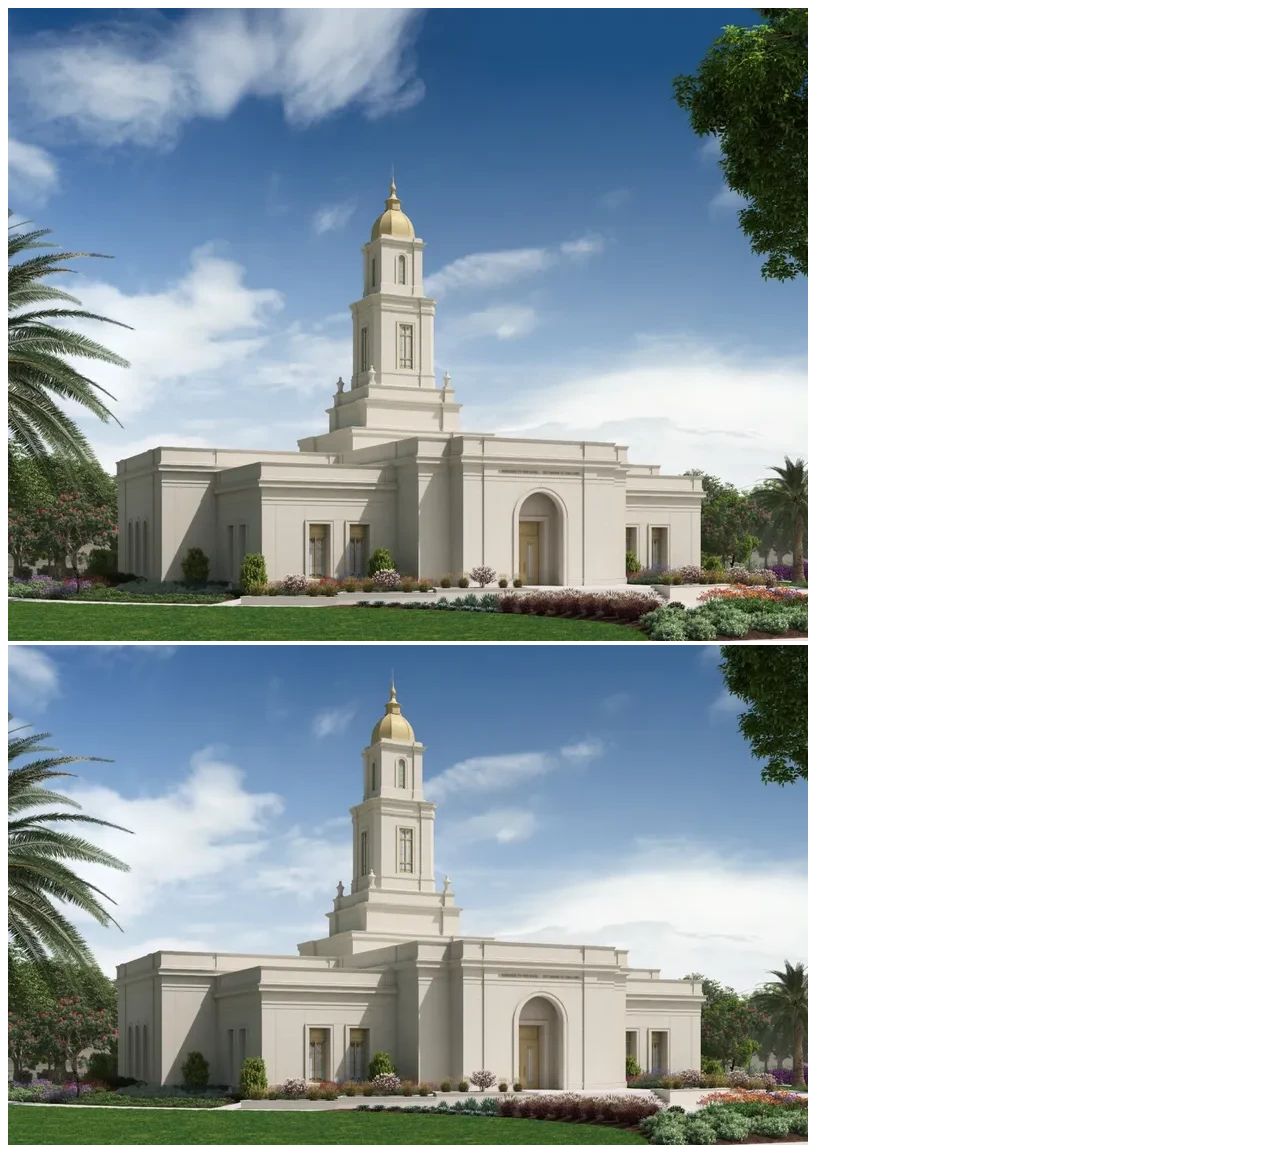
<file: week03/responsive-images.html>
<!DOCTYPE html>
<html lang="en">
<head>
    <meta charset="UTF-8">
    <meta name="viewport" content="width=device-width, initial-scale=1.0">
    <title>Document</title>
</head>
<body>
   <main>
    <div class="hero">
        <picture>
            <source media="(min-width: )" srcset="">
            <source media="(min-width: )" srcset="">
            <img src="images/hero-large.webp" alt="">
            <img src="images/hero-medium.webp" alt="">
        </picture>
    </div>
   </main>
</body>
</html>
</file>
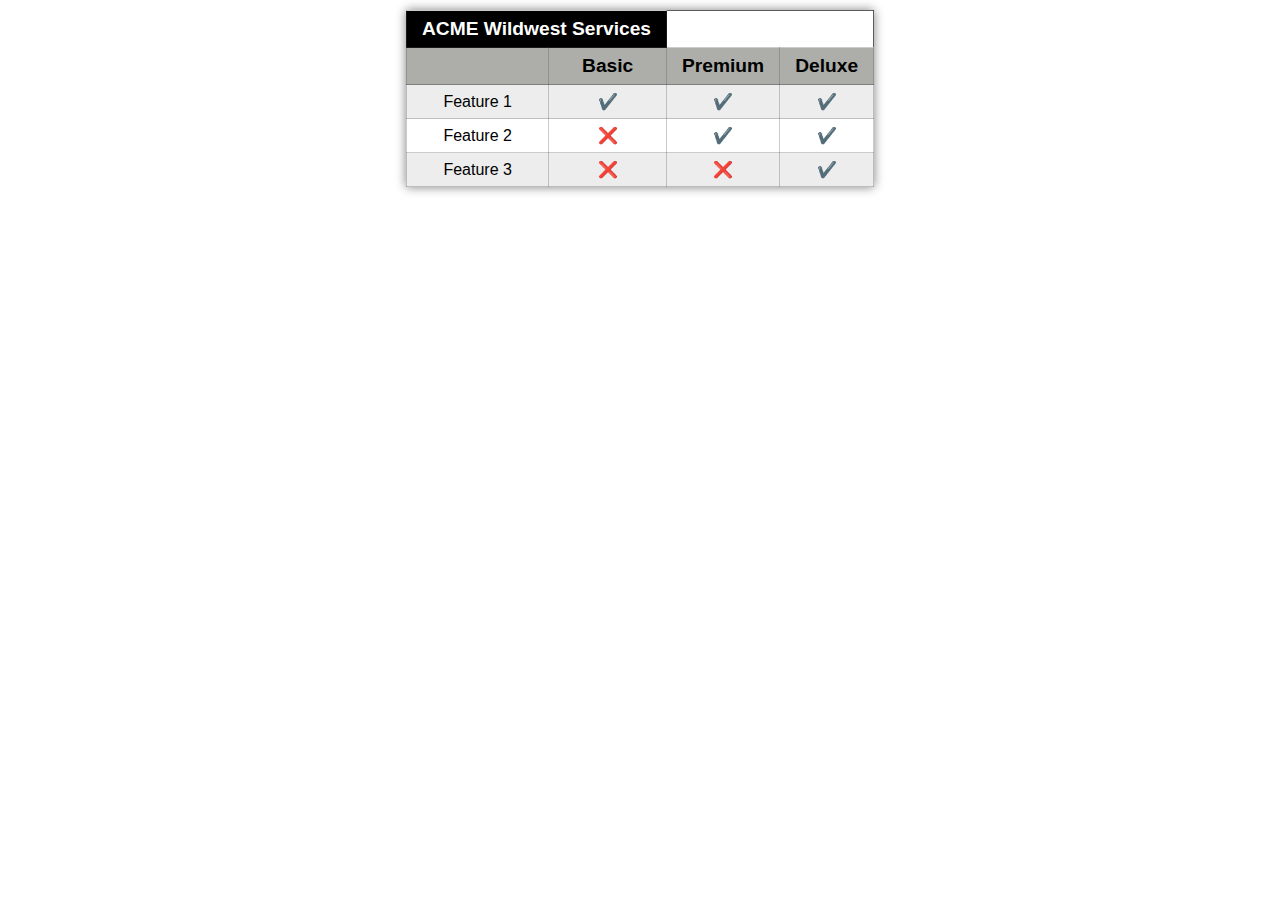
<file: week04/tablebuild.html>
<!DOCTYPE html>
<html lang="en">
<head>
    <meta charset="UTF-8">
    <meta name="viewport" content="width=device-width, initial-scale=1.0">
    <title>Table</title>
    <link rel="stylesheet" href="styles/tablebuild.css">

</head>
<body>
    <table>
        <tr>
            <thead>
			<th colspan="2" scope="colgroup">ACME Wildwest Services</th>
		</tr>

        <tr>
            <th scope="colgroup"></th>
			<th scope="col">Basic</th>
			<th scope="col">Premium</th>
            <th scope="col">Deluxe</th>
		</tr>
        </thead>
        <tbody>
            <tr>
                <td>Feature 1</td>
                <td>✔️</td>
                <td>✔️</td>
                <td>✔️</td>
                
            </tr>
            <tr>
                <td>Feature 2</td>
                <td>❌</td>
                <td>✔️</td>
                <td>✔️</td>
            </tr>
            <tr>
                <td>Feature 3</td>
                <td>❌</td>
                <td>❌</td>
                <td>✔️</td>
            </tr>
    
        </tbody>
    </table>
</body>
</html>
</file>
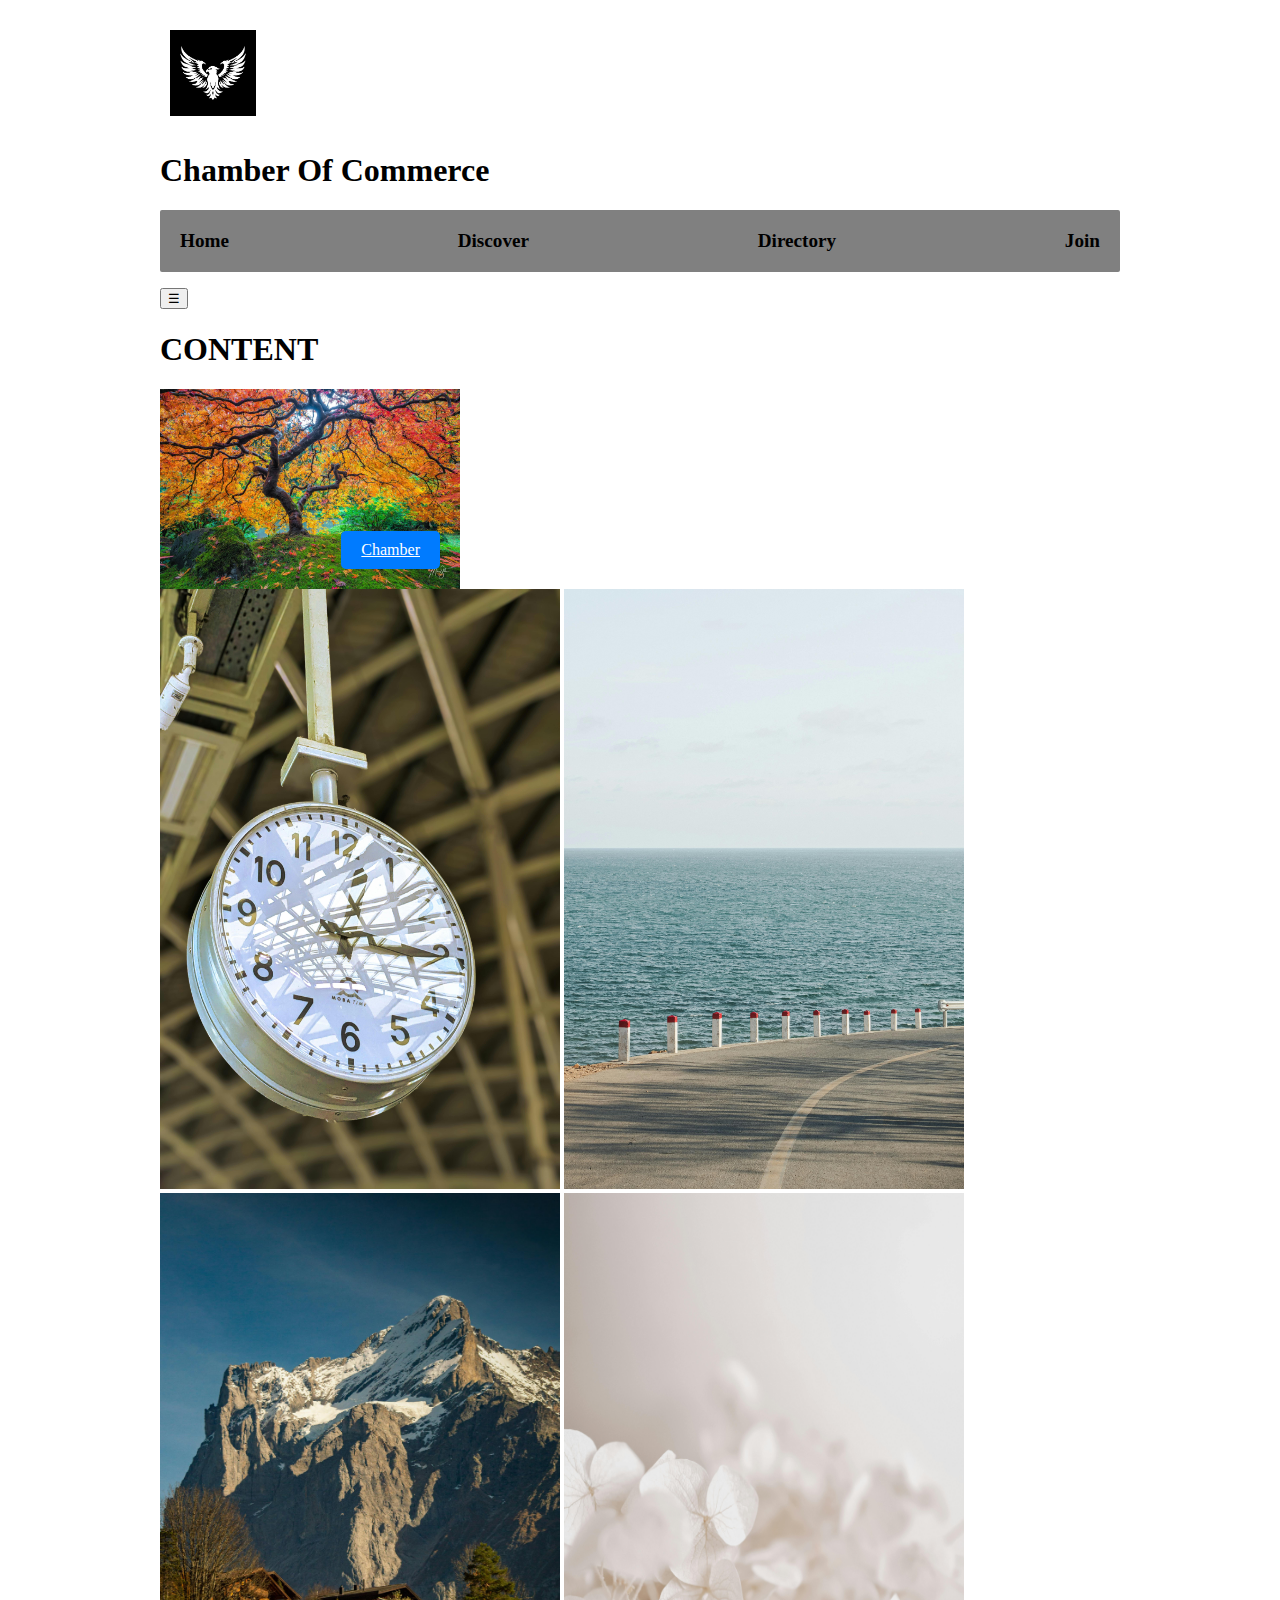
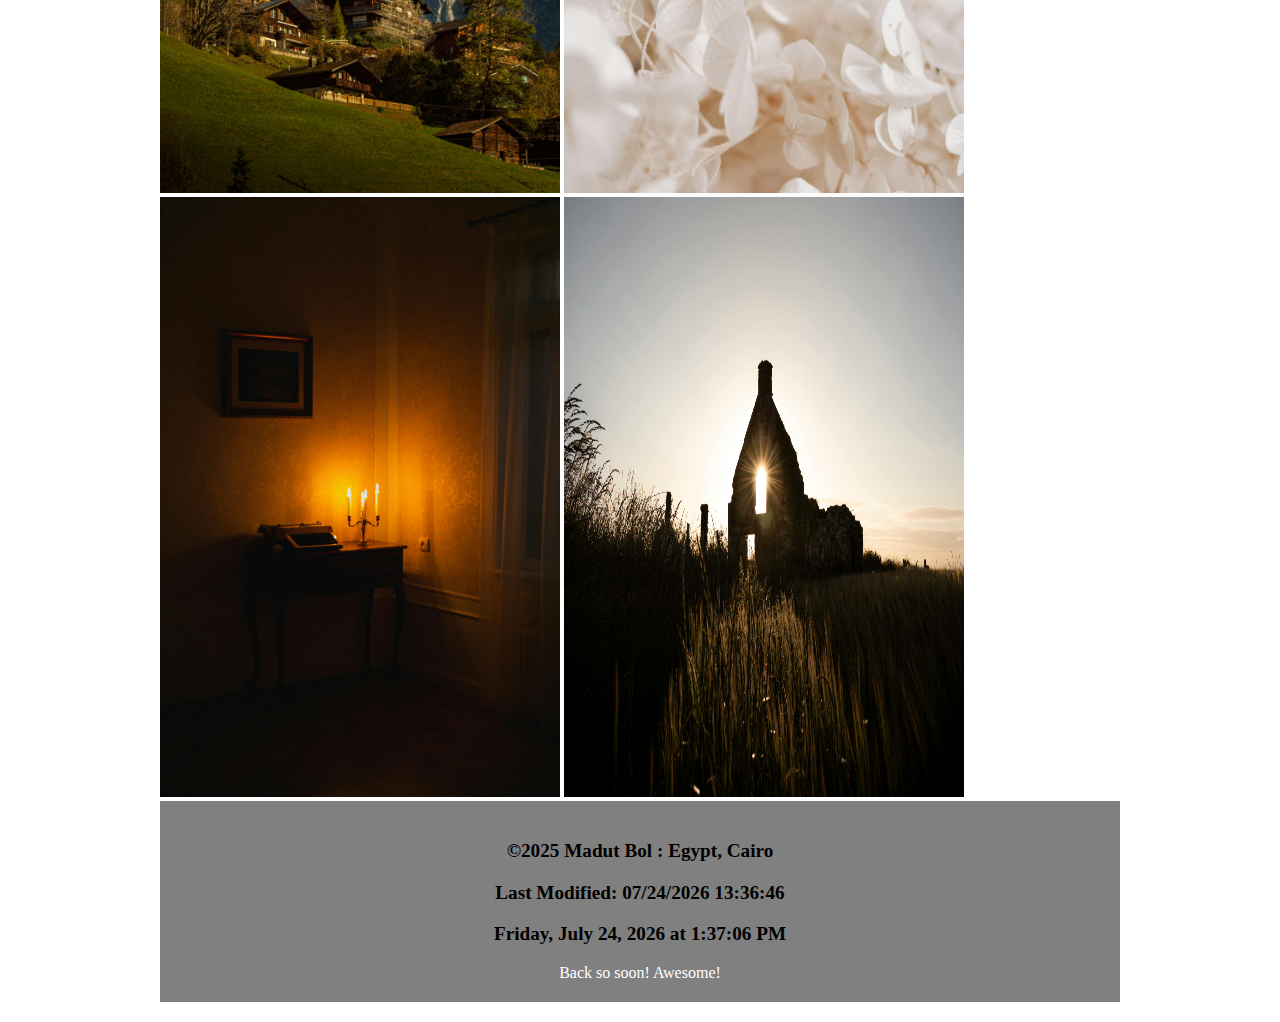
<file: .github/workflows/chamber/discover.html>
<!DOCTYPE html>
<html lang="en">
<head>
    <meta charset="UTF-8">
    <meta name="viewport" content="width=device-width, initial-scale=1.0">
    <title>Document</title>
    <meta name="description" content="WDD 230 - Web Frontend Development">
    <link rel="icon" href="images/madut.01.jpg">
    <link rel="stylesheet" href="styles/base.css">
    <meta property="og:title" content="Madut Bol - WDD 230 - Web Frontend Development">
    <meta property="og:type" content="website">
    <meta property="og:image" content="https://https://images.app.goo.gl/oBnVDaDKU1QrqoHZ9/hometown-image.jpg">
    <meta property="og:url" content="https://https://guem-bol.github.io/wdd230/index.html/course-portal/">
</head>
<body>
    <header>
        <img src="images/hawk-wings-eagle-logo-black-white_677805-1166.avif" alt="logo">
        <h1>Chamber Of Commerce</h1>
      
  <script>
    function _open() {
      document.getElementById("mySidebar").style.display = "block";
    }
    
    function _close() {
      document.getElementById("mySidebar").style.display = "none";
    }
    </script>

    </header>
        <nav>
            <ul>  
                <il><a href="index.html">Home</a></il>
                <il><a href="">Discover</a></il>
                <il><a href="">Directory</a></il>
                <il><a href="">Join</a></il>
            </ul>
        </nav>

         <!-- Sidebar -->
   <div class="sidebar" style="display: none;" id="mySidebar">
    <button onclick="_close()" class="bar-item">Close &times;</button>
    <a href="#" class="bar-item ">demographics</a>
    <a href="#" class="bar-item ">statistical data</a>
    <a href="#" class="bar-item ">events</a>
    <a href="#" class="bar-item ">attractions</a>
    <a href="#" class="bar-item ">calendar</a>
  </div>
  
  <!-- Page Content -->
  <div class="teal">
    <button class="c" onclick="_open()">☰</button>
    <div class="container">
      <h1>CONTENT</h1>
    </div>
  </div>

        <section class="image-container">
            <img src="images/forest-photography.jpg" alt="nature">
            <a href="" class="call-to-action">Chamber</a>
        </section>
    
    <main> 
        <img class="hover" src="images/pexels-abid-udoy-2148819280-30289789.jpg" alt="" loading="lazy" width="400px" height="600px">
        <img class="hover" src="images/pexels-imtan-1009-442900258-29947078.jpg" alt="" loading="lazy" width="400px" height="600px">
        <img class="hover" src="images/pexels-jose-eduardo-barrios-banuelos-2147558913-30222858.jpg" alt="" loading="lazy" width="400px" height="600px">
        <img class="hover" src="images/pexels-qwirkiandco-14561277.jpg" alt="" loading="lazy" width="400px" height="600px">
        <img class="hover" src="images/pexels-nazila-30199689.jpg" alt="" loading="lazy" width="400px" height="600px">
        <img class="hover" src="images/pexels-thephotosaccount-30283283.jpg" alt="" loading="lazy" width="400px" height="600px">
    </main>
    <footer>
      <p id="date">&copy;2025</time><span></span> Madut Bol : Egypt, Cairo</p>
      <p id="lastModified">Last Modified: <span></span></p>
      <p id="currentDate"><time datetime="currentDate"></time></p>
      <div id="sidebar">
        <div id="sidebarContent"></div>
      </div>

      <script>
        // Get the current date and time
        const currentDate = new Date();
    
        // Format the current date and time (optional)
        const options = { 
          weekday: 'long', 
          year: 'numeric', 
          month: 'long', 
          day: 'numeric', 
          hour: 'numeric', 
          minute: 'numeric', 
          second: 'numeric' 
        };
        const formattedDate = currentDate.toLocaleDateString('en-US', options);
    
        // Update the current date element
        document.getElementById('currentDate').textContent = formattedDate;
    
        // Get the last modified date of the HTML document (if available)
        const lastModifiedDate = document.lastModified; 
    
        // Update the last modified element
        document.getElementById('lastModified').querySelector('span').textContent = lastModifiedDate;
        // Get the last visit date from localStorage
        const lastVisitDateStr = localStorage.getItem('lastVisitDate');
      
      // If there's no last visit date stored, it's the first visit
      if (!lastVisitDateStr) {
        localStorage.setItem('lastVisitDate', currentDate);
        document.getElementById('sidebarContent').textContent = "Welcome! Let us know if you have any questions.";
      } else {
        // Calculate the time difference in milliseconds
        const lastVisitDate = new Date(lastVisitDateStr);
        const timeDiff = currentDate - lastVisitDate;
  
        // Calculate the number of days between visits
        const daysBetweenVisits = Math.floor(timeDiff / (1000 * 60 * 60 * 24));
  
        let message;
        if (daysBetweenVisits === 0) {
          message = "Back so soon! Awesome!";
        } else if (daysBetweenVisits === 1) {
          message = "You last visited 1 day ago.";
        } else {
          message = `You last visited ${daysBetweenVisits} days ago.`;
        }
  
        // Update the sidebar content
        document.getElementById('sidebarContent').textContent = message;
  
        // Update the last visit date in localStorage
        localStorage.setItem('lastVisitDate', currentDate);
      }
      </script>
        
	
</body> 
</html>
</file>
<file: chamber/styles/base.css>
.cta-button {
  display: flex;
  padding: 15px 30px;
  background-color: #007bff; /* Blue background */
  color: #fff; /* White text */
  text-decoration: none;
  
  

  
}


body{
  max-width: 960px;
  margin: 0 auto;
  padding: 20px;
}

header img{

  width: 9%;
  padding: 10px;
  border-radius: 20px solid black;
  
}



.hero img{

  width: 260%;
  
  
}

footer {
  background-color:gray;
  color: #fff;
  padding: 20px;
  text-align: center;
 
}

nav ul {
  list-style: none; /* Remove default bullet points */
  display: flex; /* Use Flexbox for horizontal layout */
  justify-content: space-between; /* Space items evenly */
  align-items: center; /* Vertically center items */
  background-color: gray; /* Light gray background */
  padding: 20px;
  border-radius: 2px;
 
  
 
}



nav ul li a{
  text-decoration: none;
  border: 20px ;
  color: white;
  

}

nav a {
  text-decoration: none; 
  color: black;
  font-weight: bolder;
  font-size: larger;
  font-style: inherit;
}

.card {

  background-color: gray;
  margin: 25px;
  padding: 20px;
  border-radius: 25px;
  
  
  
}


.image-container {
  position: relative;
  width: 300px; /* Adjust width as needed */
  height: 200px; /* Adjust height as needed */
  overflow: hidden; /* Hide any content outside the container */
}

.image-container img {
  position: absolute;
  top: 0;
  left: 0;
  width: 100%;
  height: 100%;
  object-fit: cover; /* Ensure image covers the entire container */
}

.call-to-action {
  position: absolute;
  bottom: 20px; /* Adjust position as needed */
  right: 20px; /* Adjust position as needed */
  background-color: #007bff;
  color: #fff;
  border: none;
  padding: 10px 20px;
  border-radius: 5px;
  cursor: pointer;
}

.three{

  padding: 20px;
  background-color: aqua;
  display: flex;
  margin-top: 120px;
  margin-bottom: 50px;
  width: 24%;
  
  
}

.hover:hover {box-shadow: 0 0 50px #333;}

p{
  color: black;
  font-weight: bolder;
  font-size: larger;
  font-style: inherit;
  
}

input[type=text] {
  width: 70%;
  padding: 12px 20px;
  margin: 8px 0;
  box-sizing: border-box;
}

input[type=button], input[type=submit] {
  background-color: black;
  border: none;
  color: white;
  padding: 16px 32px;
  text-decoration: none;
  margin: 4px 2px;
  cursor: pointer;
}


input[type=email] {
  width: 70%;
  padding: 12px 20px;
  margin: 8px 0;
  box-sizing: border-box;
}

input[type=tel] {
  width: 70%;
  padding: 12px 20px;
  margin: 8px 0;
  box-sizing: border-box;
}

input[type=password] {
  width: 70%;
  padding: 12px 20px;
  margin: 8px 0;
  box-sizing: border-box;
}
</file>
<file: .github/workflows/chamber/styles/base.css>
.cta-button {
  display: flex;
  padding: 15px 30px;
  background-color: #007bff; /* Blue background */
  color: #fff; /* White text */
  text-decoration: none;
  
  

  
}


body{
  max-width: 960px;
  margin: 0 auto;
  padding: 20px;
}

header img{

  width: 9%;
  padding: 10px;
  border-radius: 20px solid black;
  
}



.hero img{

  width: 260%;
  
  
}

footer {
  background-color:gray;
  color: #fff;
  padding: 20px;
  text-align: center;
 
}

nav ul {
  list-style: none; /* Remove default bullet points */
  display: flex; /* Use Flexbox for horizontal layout */
  justify-content: space-between; /* Space items evenly */
  align-items: center; /* Vertically center items */
  background-color: gray; /* Light gray background */
  padding: 20px;
  border-radius: 2px;
 
  
 
}



nav ul li a{
  text-decoration: none;
  border: 20px ;
  color: white;
  

}

nav a {
  text-decoration: none; 
  color: black;
  font-weight: bolder;
  font-size: larger;
  font-style: inherit;
}

.card {

  background-color: gray;
  margin: 25px;
  padding: 20px;
  border-radius: 25px;
  
  
  
}


.image-container {
  position: relative;
  width: 300px; /* Adjust width as needed */
  height: 200px; /* Adjust height as needed */
  overflow: hidden; /* Hide any content outside the container */
}

.image-container img {
  position: absolute;
  top: 0;
  left: 0;
  width: 100%;
  height: 100%;
  object-fit: cover; /* Ensure image covers the entire container */
}

.call-to-action {
  position: absolute;
  bottom: 20px; /* Adjust position as needed */
  right: 20px; /* Adjust position as needed */
  background-color: #007bff;
  color: #fff;
  border: none;
  padding: 10px 20px;
  border-radius: 5px;
  cursor: pointer;
}

.three{

  padding: 20px;
  background-color: aqua;
  display: flex;
  margin-top: 120px;
  margin-bottom: 50px;
  width: 24%;
  
  
}

.hover:hover {box-shadow: 0 0 50px #333;}

p{
  color: black;
  font-weight: bolder;
  font-size: larger;
  font-style: inherit;
  
}
</file>
<file: week01/styles/holygrail.css>
body {
    display: grid;
    height: 100vh;
    grid-template: auto 1fr auto / 300px 1fr auto;
  }
  
  header {
    background: lightpink;
    padding: 2rem;
    grid-column: 1 / 4;
  }
  
  .left-sidebar {
    background: lightblue;
    grid-column: 1 / 2;
  }
  
  main {
    background: coral;
    padding: 1rem;
    
    grid-column: 1 / 3;
    
  }
  
  .right-sidebar {
    background: yellow;
    grid-column: 3 / 4;
    padding: 1rem;
    
    
  }
  
  footer {
    background: wheat;
    padding: 2rem;
    text-align: center;
    grid-column: 1 / 4;
  }
  
  .left-sidebar,
  .right-sidebar {
    padding: 1rem;
  }
</file>
<file: week02/styles/design.css>
body {
	font-family: Roboto, helvetica, sans-serif;
}

header,
main,
footer {
	max-width: 760px;
	margin: 0 auto;
}

marquee {
	padding: 1rem;
	background-color: #eee;
}

h1 {
	border-bottom: 1px solid rgba(0, 0, 0, 0.1);
}

main {
	display: grid;
    grid-template-columns: 1 / 3;
}

h2 {
	color: navy;
	
}

article p {
	text-align: justify;
}

.callout {
	color: #777;
	background-color: #111111;
    padding: 20px;
}

footer {
	margin-top: 1rem;
	border-top: 1px solid rgba(0, 0, 0, 0.1);
	font-size: smaller;
	text-align: left;
}
</file>
<file: week03/styles/lazyload.css>
main img {

    display: block;
    width: 400px;
    height: 600px;
    
}

h1{ 
    text-align: center;
}
</file>
<file: week04/styles/tablebuild.css>
:root {
	--back: rgb(0, 0, 0);
  --back2: hsla(69, 3%, 54%, 0.715);
  --foredark: hsla(0,0%,10%,1);
	--forelight: hsla(0,0%,100%,1);
	--border: hsla(0,0%,20%,.8);
	--borderlight: hsla(0,0%,33%,.3);
	--shadow: hsl(0,0%,50%);
	--zebra: hsl(0, 0%, 93%, 1);
}

body {
	font-family: "EB Garamond", Arial, serif;
}

table {
	margin: 10px auto;
	border: thin solid var(--border);
	box-shadow: 0 0 10px var(--shadow);
	border-collapse: collapse;
}

caption {
  padding: 10px;
  caption-side: bottom;
	color: var(--back);
	font-size: .85rem;
}

tr:first-child th, .highlight {
	background-color: var(--back);
	color: var(--forelight);
}

th, td {
	padding: 7px 15px;
	border: 1px solid var(--borderlight);
}

th {
	background-color: var(--back2);
	font-size: larger;
}

td {
	text-align: center;
}

tbody tr:nth-child(odd) {
	background-color: var(--zebra);
}
</file>
